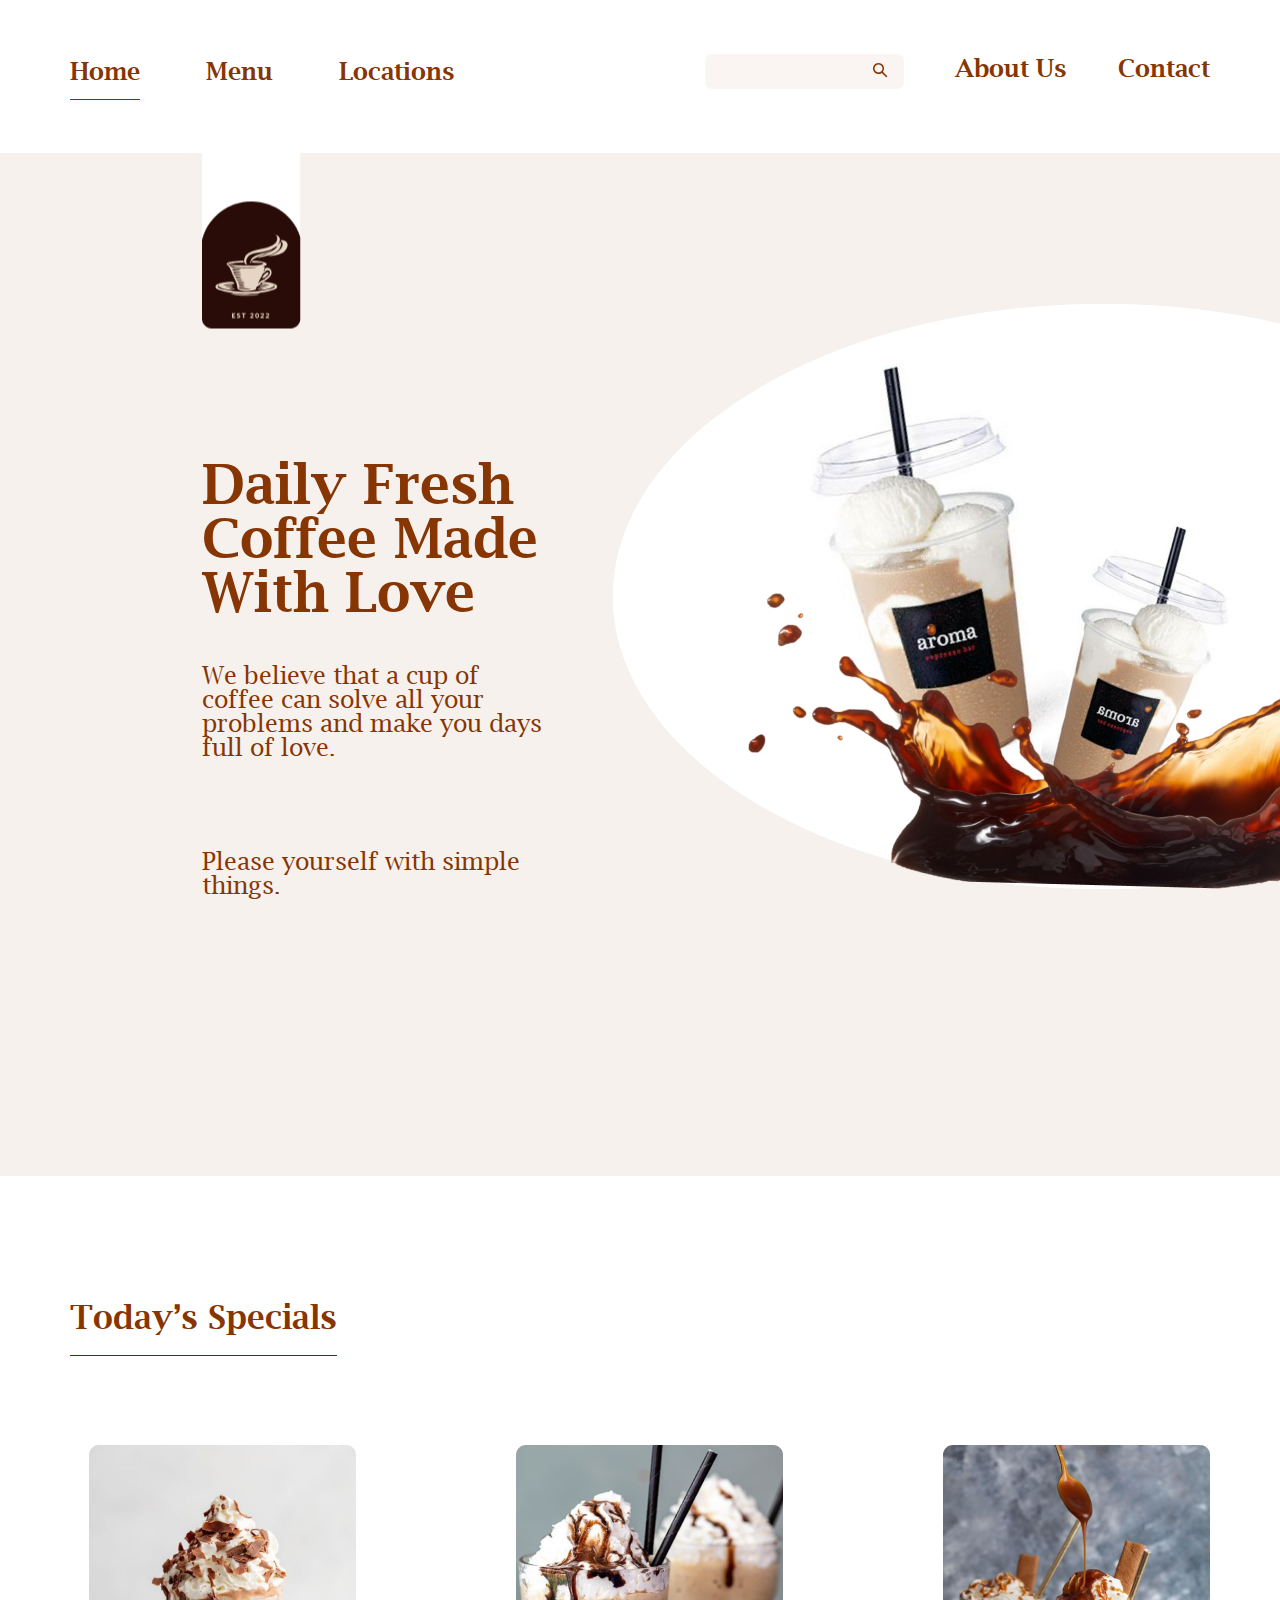
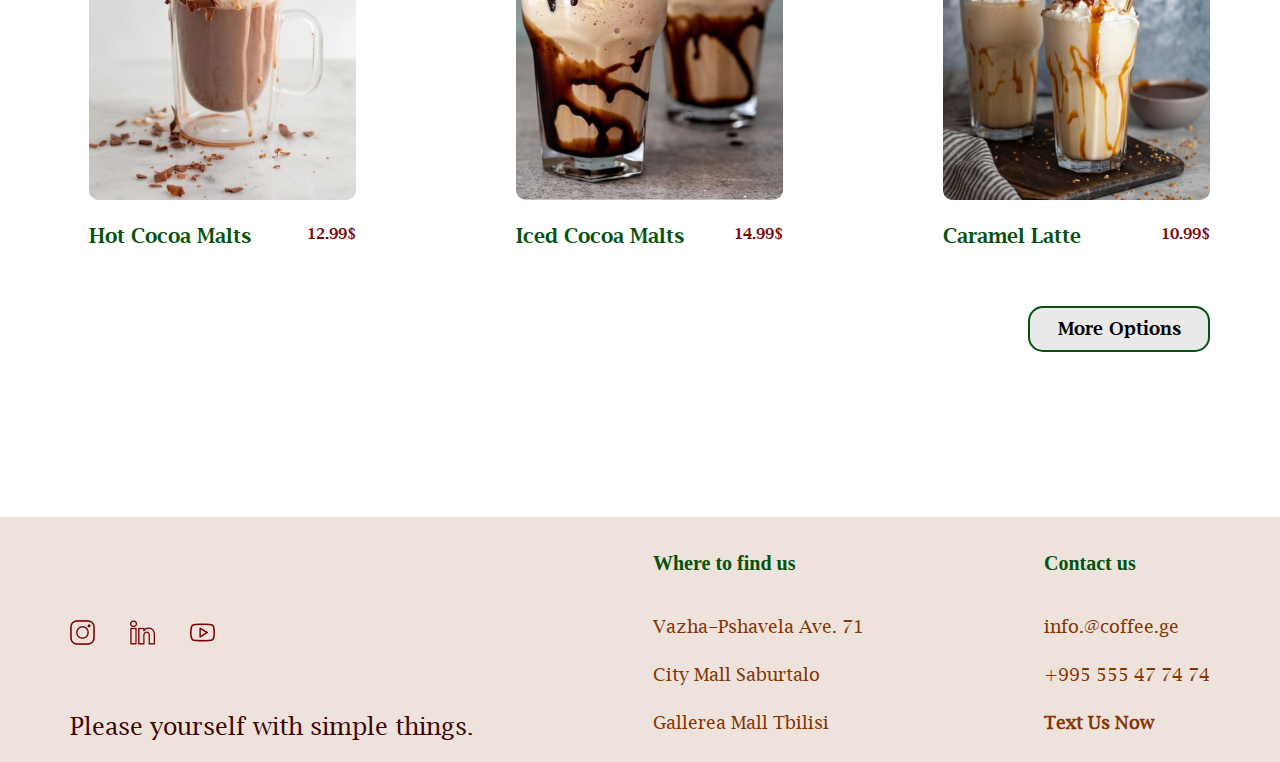
<file: index.html>
<!DOCTYPE html>
<html lang="en">
<head>
    <meta charset="UTF-8">
    <meta http-equiv="X-UA-Compatible" content="IE=edge">
    <meta name="viewport" content="width=device-width, initial-scale=1.0">
    <link rel="stylesheet" href="assets/css/reset.css">
    <link rel="stylesheet" href="assets/css/style.css">
    <title>home</title>
</head>
<body>
    <header>
        <nav class="container">
            <ul class="nav-pages">
                <div class="nav-bar left">
                 <li class="active-nav"><a href="index.html">home</a></li>
                 <li><a href="assets/pages/menu.html">menu</a></li>
                 <li><a href="assets/pages/locations.html">locations</a></li>
                </div>
                <div class="nav-bar right">
                    <li>
                        <form>
                            <input type="text">
                            <button type="submit">
                                <svg width="15" height="15" viewBox="0 0 15 15" fill="none" xmlns="http://www.w3.org/2000/svg">
                                    <path d="M5.50003 1.07809e-08C6.52393 -6.40861e-05 7.52751 0.285684 8.39781 0.825075C9.2681 1.36447 9.97055 2.13608 10.4261 3.05306C10.8816 3.97004 11.0721 4.99597 10.9762 6.01536C10.8802 7.03475 10.5017 8.00712 9.88304 8.823L14.03 12.97C14.163 13.104 14.2405 13.2832 14.2472 13.4719C14.2538 13.6605 14.1891 13.8447 14.0659 13.9878C13.9427 14.1308 13.7701 14.2221 13.5825 14.2434C13.395 14.2648 13.2062 14.2147 13.054 14.103L12.97 14.03L8.82304 9.883C8.12761 10.4102 7.31671 10.7643 6.45736 10.9161C5.59801 11.0679 4.71487 11.0131 3.8809 10.7561C3.04694 10.4992 2.28609 10.0474 1.66122 9.43827C1.03635 8.82911 0.565403 8.08001 0.287285 7.25286C0.00916761 6.4257 -0.0681353 5.54424 0.0617636 4.6813C0.191662 3.81837 0.525034 2.99872 1.03433 2.2901C1.54363 1.58148 2.21424 1.00421 2.99075 0.606002C3.76726 0.207794 4.62738 7.20708e-05 5.50003 1.07809e-08ZM5.50003 1.5C4.43917 1.5 3.42175 1.92143 2.67161 2.67157C1.92146 3.42172 1.50003 4.43913 1.50003 5.5C1.50003 6.56087 1.92146 7.57828 2.67161 8.32843C3.42175 9.07857 4.43917 9.5 5.50003 9.5C6.5609 9.5 7.57832 9.07857 8.32846 8.32843C9.07861 7.57828 9.50004 6.56087 9.50004 5.5C9.50004 4.43913 9.07861 3.42172 8.32846 2.67157C7.57832 1.92143 6.5609 1.5 5.50003 1.5Z" fill="#863503"/>
                                   </svg>
                            </button>
                        </form>
                    </li>
                    <li><a href="assets/pages/about.html">about us</a></li>
                    <li><a href="assets/pages/contact.html">contact</a></li>
                </div>
            </ul>
        </nav>
    </header>
    <main>
        <section>
            <div class="company-concept">
                <div class="main-concept">
                    <img class="company-logo" src="assets/img/LOGO.png" alt="company logo">
                    <h1>
                        Daily Fresh Coffee Made With Love
                    </h1>
                    <p class="text-format">
                        We believe that a cup of coffee can solve all your problems and make you days full of love. 
                    </p>
                    <p class="text-format">
                        Please yourself with simple things.
                    </p>
                </div>
                <div class="coffee-image">
                    <img class="coffee image" src="assets/img/homepage/coffee image.png" alt="coffee image">
                </div>
            </div>
            <div class="special-offers container">
                <h2>Today’s Specials</h2>
                <div class="offered-products">
                    <div class="product-content">
                        <div class="product-image">
                            <img src="assets/img/homepage/hot cocoa.png" alt="hot cocoa image">
                        </div>
                        <div class="product-type-price">
                            <span class="product-type">Hot Cocoa Malts</span>
                            <span class="price">12.99$</span>
                        </div>
                    </div>

                    <div class="product-content">
                        <div class="product-image">
                            <img src="assets/img/homepage/iced cocoa.png" alt="iced cocoa image">
                        </div>
                        <div class="product-type-price">
                            <span class="product-type">Iced Cocoa Malts</span>
                            <span class="price">14.99$</span>
                        </div>
                    </div>

                    <div class="product-content">
                        <div class="product-image">
                            <img src="assets/img/homepage/caramel latte.png" alt="caramel latte image">
                        </div>
                        <div class="product-type-price">
                            <span class="product-type">Caramel Latte</span>
                            <span class="price">10.99$</span>
                        </div>
                    </div>
                </div>
                <div class="section-footer">
                    <button type="submit">More Options</button>
                </div>
            </div>
        </section>
    </main>


    <footer>
        <div class="footer-menu container">
            <div class="social-media">
                <div class="social-media-icons">
                 <a href="#"><img src="assets/img/IG.png" alt="instagram logo"></a>
                 <a href="#"><img src="assets/img/LINKEDIN.png" alt="linkedin logo"></a>
                 <a href="#"><img src="assets/img/YOUTUBE.png" alt="youtube logo"></a>
                </div>
                <h4 class="slogan">Please yourself with simple things.</h4>
            </div>
            <div class="address-info">
                <h4>Where to find us</h4>
                <ul>
                    <li><address><a href="https://goo.gl/maps/DxyVTSUKSdbcQd2bA">Vazha-Pshavela Ave. 71</a></address></li>
                    <li><address><a href="https://goo.gl/maps/JVw3XRH1pE8yoLAs9">City Mall Saburtalo</a></address></li>
                    <li><address><a href="https://goo.gl/maps/vhUvF9zXruh8FVucA">Gallerea Mall Tbilisi</a></address></li>
                </ul>
            </div>
            <div class="contacts-info">
                <h4>Contact us</h4>
                <ul>
                    <li><address><a href="info.@coffee.ge">info.@coffee.ge</a></address></li>
                    <li><address><a href="+995 555 47 74 74 ">+995 555 47 74 74 </a></address></li>
                    <li class="contacts-slogan">Text Us Now</li>
                </ul>
    
            </div>
        </div>
    </footer>
    
</body>
</html>
</file>
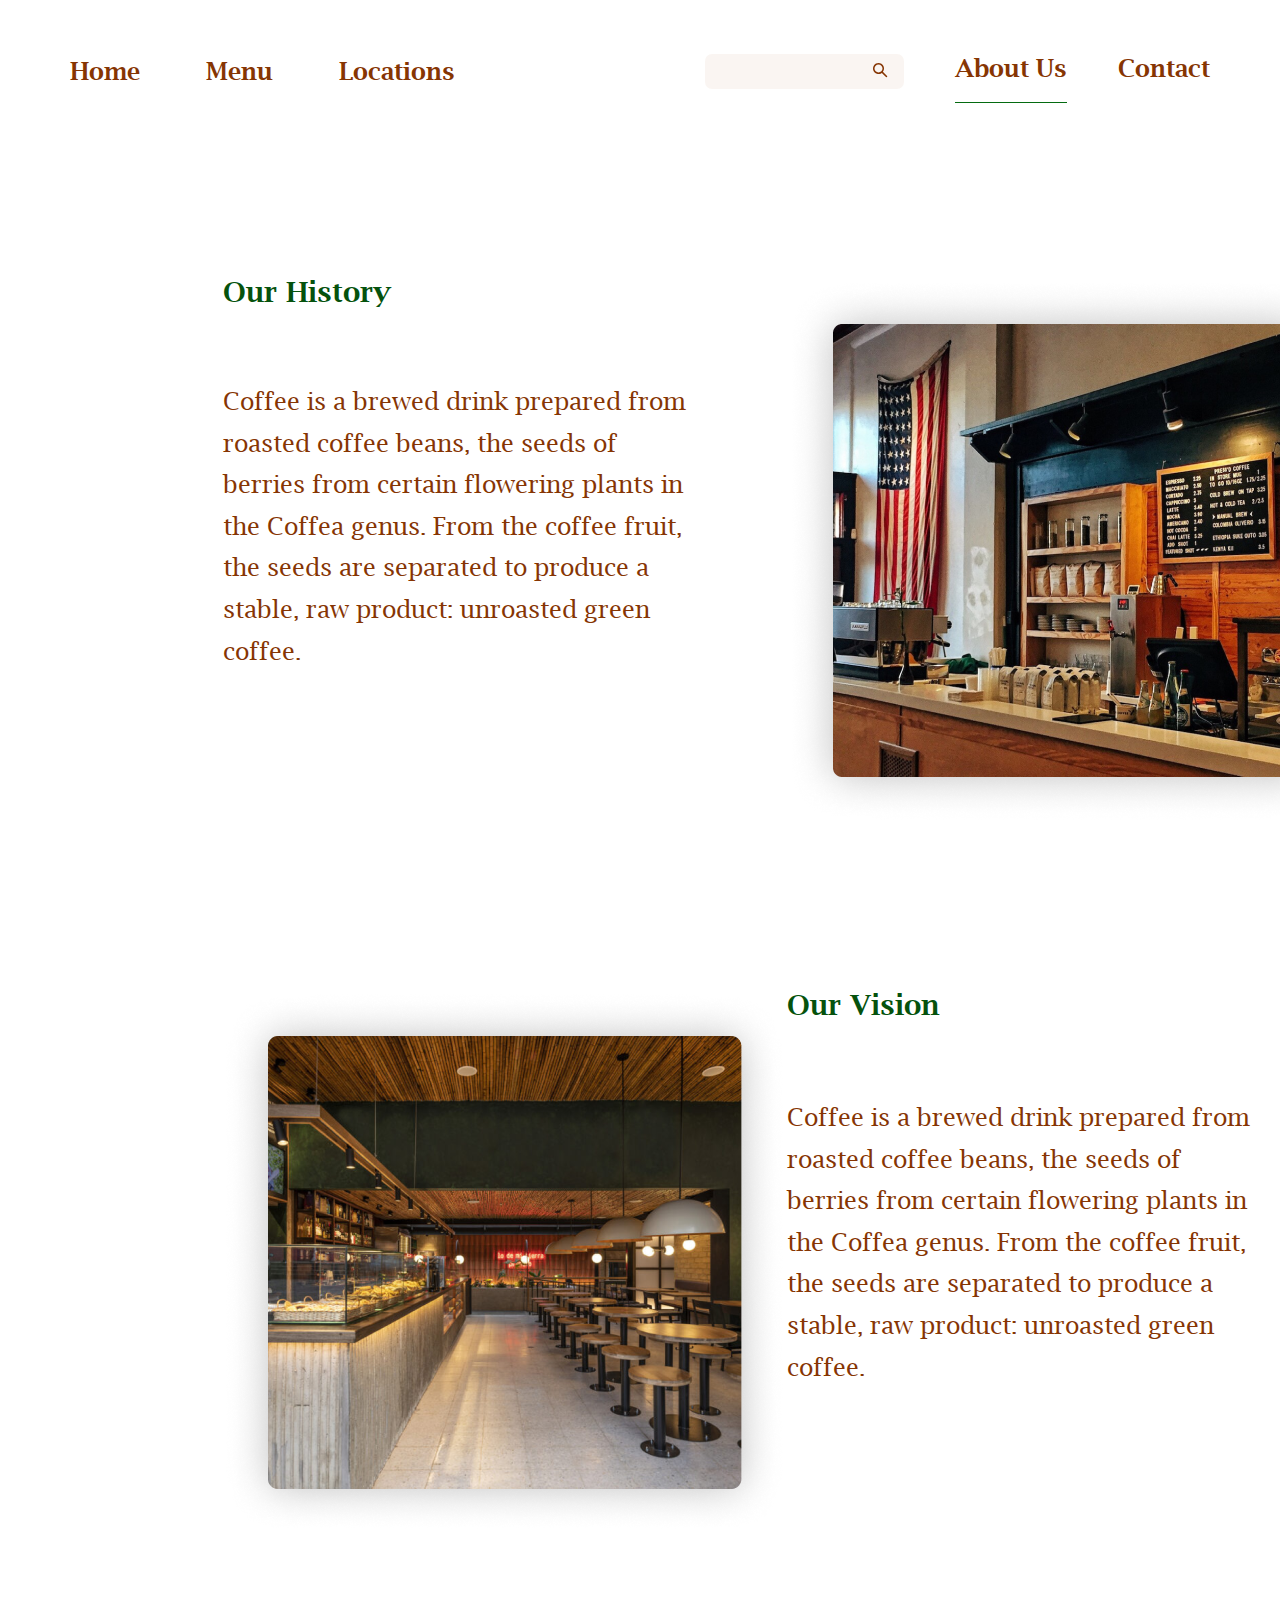
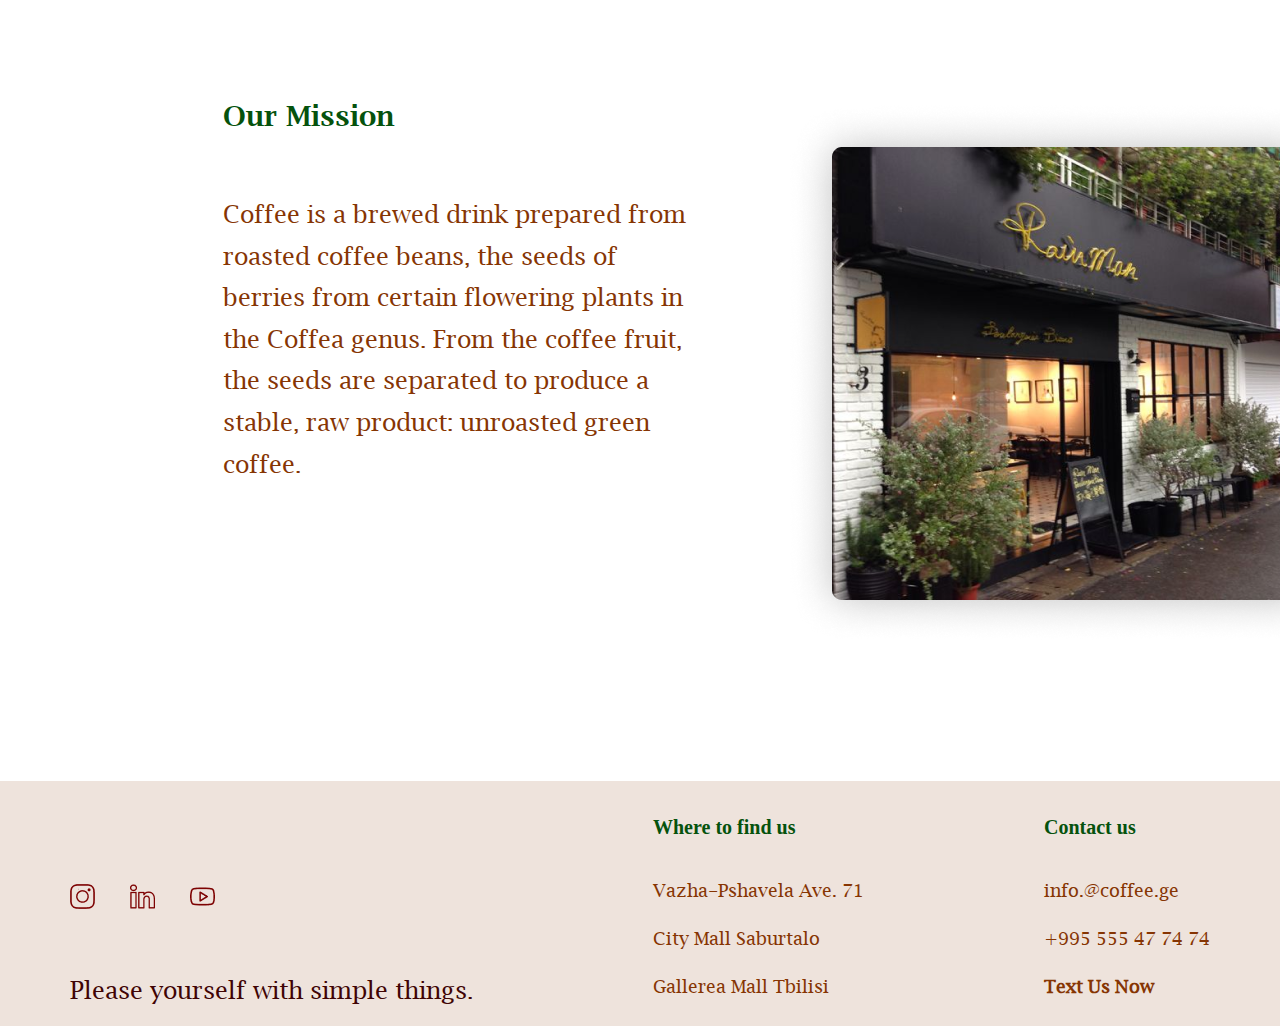
<file: assets/pages/about.html>
<!DOCTYPE html>
<html lang="en">
<head>
    <meta charset="UTF-8">
    <meta http-equiv="X-UA-Compatible" content="IE=edge">
    <meta name="viewport" content="width=device-width, initial-scale=1.0">
    <link rel="stylesheet" href="../css/reset.css">
    <link rel="stylesheet" href="../css/style.css">
    <title>about</title>
</head>
<body>
    <header>
        <nav class="container">
            <ul class="nav-pages">
                <div class="nav-bar left">
                 <li><a href="../../index.html">home</a></li>
                 <li><a href="menu.html">menu</a></li>
                 <li><a href="locations.html">locations</a></li>
                </div>
                <div class="nav-bar right">
                    <li>
                        <form>
                            <input type="text">
                            <button type="submit">
                                <svg width="15" height="15" viewBox="0 0 15 15" fill="none" xmlns="http://www.w3.org/2000/svg">
                                    <path d="M5.50003 1.07809e-08C6.52393 -6.40861e-05 7.52751 0.285684 8.39781 0.825075C9.2681 1.36447 9.97055 2.13608 10.4261 3.05306C10.8816 3.97004 11.0721 4.99597 10.9762 6.01536C10.8802 7.03475 10.5017 8.00712 9.88304 8.823L14.03 12.97C14.163 13.104 14.2405 13.2832 14.2472 13.4719C14.2538 13.6605 14.1891 13.8447 14.0659 13.9878C13.9427 14.1308 13.7701 14.2221 13.5825 14.2434C13.395 14.2648 13.2062 14.2147 13.054 14.103L12.97 14.03L8.82304 9.883C8.12761 10.4102 7.31671 10.7643 6.45736 10.9161C5.59801 11.0679 4.71487 11.0131 3.8809 10.7561C3.04694 10.4992 2.28609 10.0474 1.66122 9.43827C1.03635 8.82911 0.565403 8.08001 0.287285 7.25286C0.00916761 6.4257 -0.0681353 5.54424 0.0617636 4.6813C0.191662 3.81837 0.525034 2.99872 1.03433 2.2901C1.54363 1.58148 2.21424 1.00421 2.99075 0.606002C3.76726 0.207794 4.62738 7.20708e-05 5.50003 1.07809e-08ZM5.50003 1.5C4.43917 1.5 3.42175 1.92143 2.67161 2.67157C1.92146 3.42172 1.50003 4.43913 1.50003 5.5C1.50003 6.56087 1.92146 7.57828 2.67161 8.32843C3.42175 9.07857 4.43917 9.5 5.50003 9.5C6.5609 9.5 7.57832 9.07857 8.32846 8.32843C9.07861 7.57828 9.50004 6.56087 9.50004 5.5C9.50004 4.43913 9.07861 3.42172 8.32846 2.67157C7.57832 1.92143 6.5609 1.5 5.50003 1.5Z" fill="#863503"/>
                                   </svg>
                            </button>
                        </form>
                    </li>
                    <li class="active-nav"><a href="about.html">about us</a></li>
                    <li><a href="contact.html">contact</a></li>
                </div>
            </ul>
        </nav>
    </header>
    <main>
        <section>
            <div class="about-company">
                <div class="company-history">
                    <h2 class="page-title">our history</h2>
                    <p class="text-format story">Coffee is a brewed drink prepared from roasted coffee beans, the seeds of berries from certain flowering plants in the Coffea genus. From the coffee fruit, the seeds are separated to produce a stable, raw product: unroasted green coffee.</p>
                </div>
                <div class="coffee-shop">
                    <img src="../img/aboutpage/coffee shop img1.png" alt="coffee shop design">
                </div>
                <div class="coffee-shop">
                    <img src="../img/aboutpage/coffee shop img2.png" alt="coffee shop design">
                </div>
                <div class="company-vision">
                    <h2 class="page-title">our vision</h2>
                    <p class="text-format story">
                        Coffee is a brewed drink prepared from roasted coffee beans, the seeds of berries from certain flowering plants in the Coffea genus. From the coffee fruit, the seeds are separated to produce a stable, raw product: unroasted green coffee.
                    </p>
                </div>
                <div class="company-mission">
                    <h2 class="page-title">our mission</h2>
                    <p class="text-format story">
                        Coffee is a brewed drink prepared from roasted coffee beans, the seeds of berries from certain flowering plants in the Coffea genus. From the coffee fruit, the seeds are separated to produce a stable, raw product: unroasted green coffee.
                    </p>
                </div>
                <div class="coffee-shop">
                    <img src="../img/aboutpage/coffee shop img3.png" alt="coffee shop design">
                </div>
            </div>
        </section>
    </main>
    <footer>
        <div class="footer-menu container">
            <div class="social-media">
                <div class="social-media-icons">
                 <a href="#"><img src="../img/IG.png" alt="instagram logo"></a>
                 <a href="#"><img src="../img/LINKEDIN.png" alt="linkedin logo"></a>
                 <a href="#"><img src="../img/YOUTUBE.png" alt="youtube logo"></a>
                </div>
                <h4 class="slogan">Please yourself with simple things.</h4>
            </div>
            <div class="address-info">
                <h4>Where to find us</h4>
                <ul>
                    <li><address><a href="https://goo.gl/maps/DxyVTSUKSdbcQd2bA">Vazha-Pshavela Ave. 71</a></address></li>
                    <li><address><a href="https://goo.gl/maps/JVw3XRH1pE8yoLAs9">City Mall Saburtalo</a></address></li>
                    <li><address><a href="https://goo.gl/maps/vhUvF9zXruh8FVucA">Gallerea Mall Tbilisi</a></address></li>
                </ul>
            </div>
            <div class="contacts-info">
                <h4>Contact us</h4>
                <ul>
                    <li><address><a href="info.@coffee.ge">info.@coffee.ge</a></address></li>
                    <li><address><a href="+995 555 47 74 74 ">+995 555 47 74 74 </a></address></li>
                    <li class="contacts-slogan">Text Us Now</li>
                </ul>
    
            </div>
        </div>
    </footer>
</body>
</html>
</file>
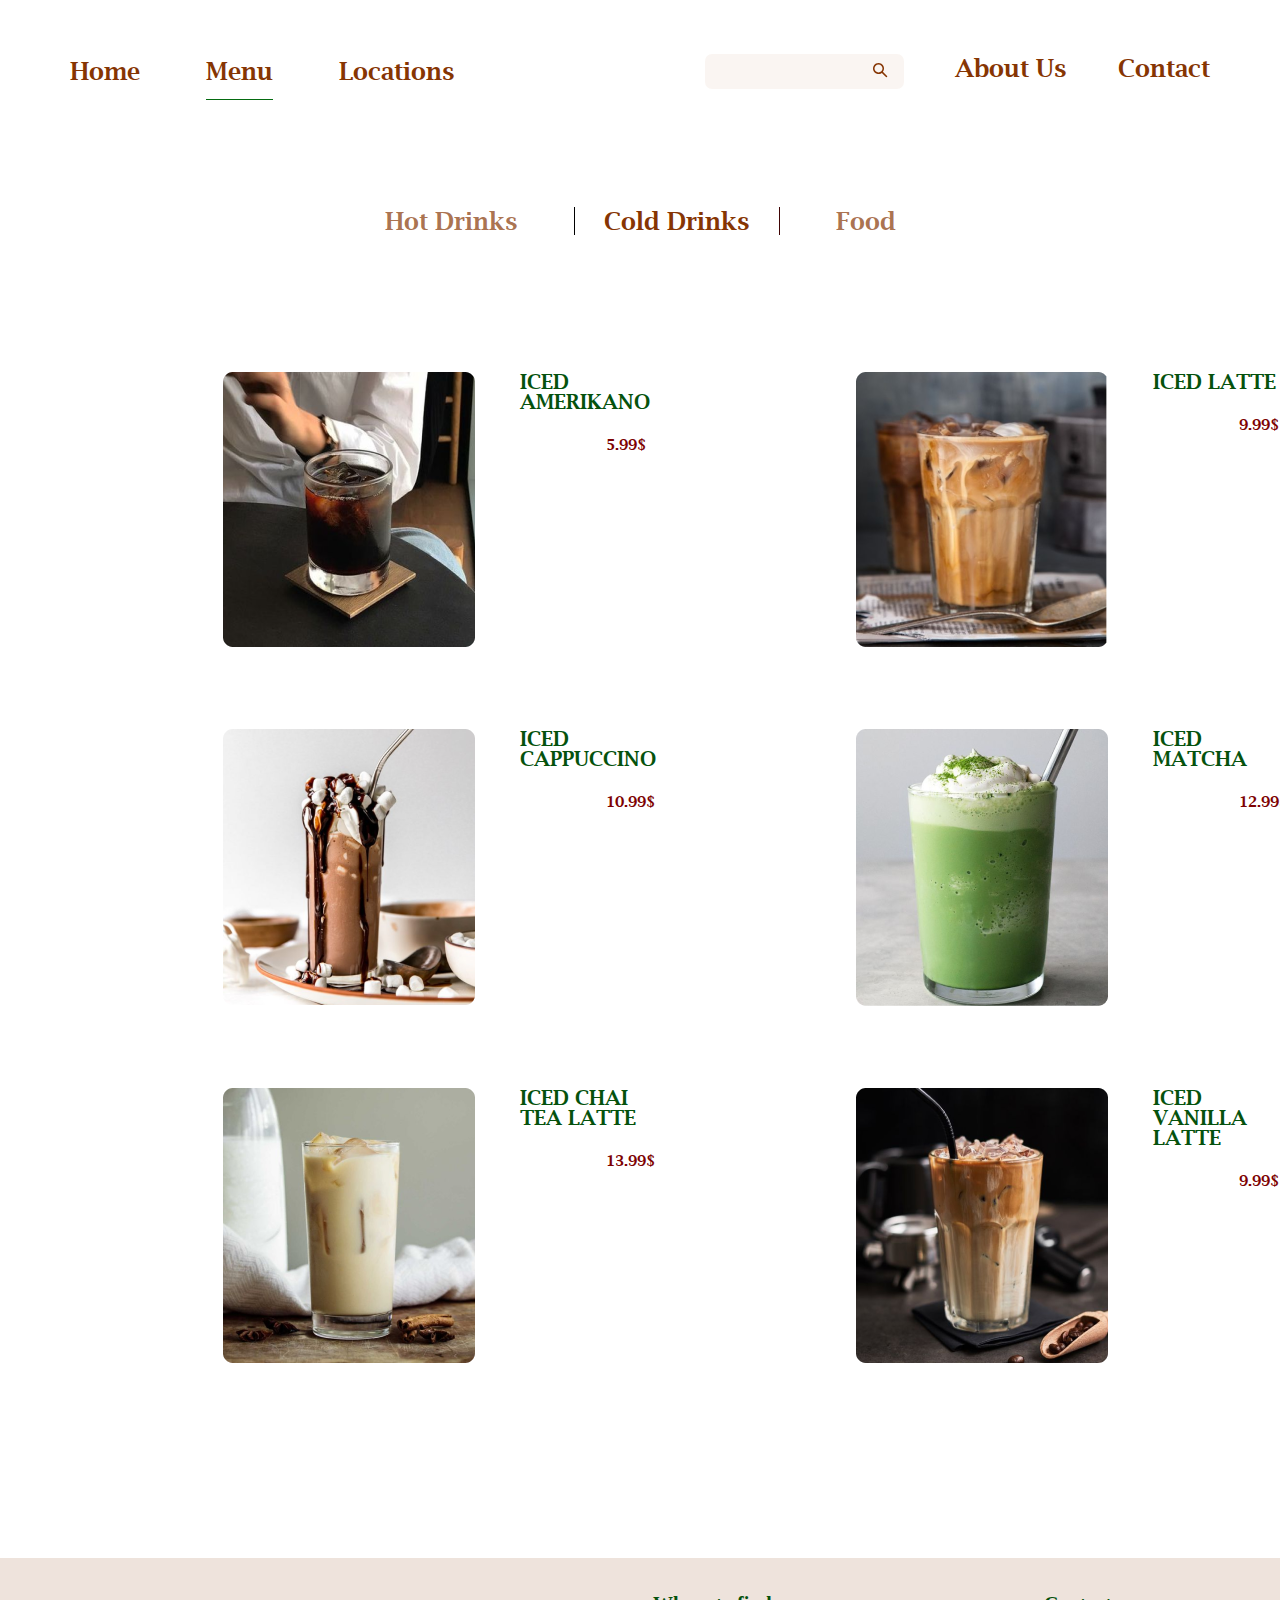
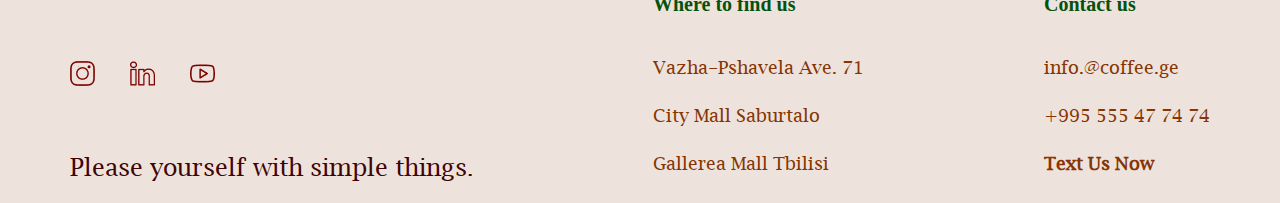
<file: assets/pages/colddrinks.html>
<!DOCTYPE html>
<html lang="en">
<head>
    <meta charset="UTF-8">
    <meta http-equiv="X-UA-Compatible" content="IE=edge">
    <meta name="viewport" content="width=device-width, initial-scale=1.0">
    <link rel="stylesheet" href="../css/reset.css">
    <link rel="stylesheet" href="../css/style.css">
    <title>cold drinks</title>
</head>
<body>
    <header>
        <nav class="container">
            <ul class="nav-pages">
                <div class="nav-bar left">
                 <li><a href="../../index.html">home</a></li>
                 <li class="active-nav"><a href="menu.html">menu</a></li>
                 <li><a href="locations.html">locations</a></li>
                </div>
                <div class="nav-bar right">
                    <li>
                        <form>
                            <input type="text">
                            <button type="submit">
                                <svg width="15" height="15" viewBox="0 0 15 15" fill="none" xmlns="http://www.w3.org/2000/svg">
                                    <path d="M5.50003 1.07809e-08C6.52393 -6.40861e-05 7.52751 0.285684 8.39781 0.825075C9.2681 1.36447 9.97055 2.13608 10.4261 3.05306C10.8816 3.97004 11.0721 4.99597 10.9762 6.01536C10.8802 7.03475 10.5017 8.00712 9.88304 8.823L14.03 12.97C14.163 13.104 14.2405 13.2832 14.2472 13.4719C14.2538 13.6605 14.1891 13.8447 14.0659 13.9878C13.9427 14.1308 13.7701 14.2221 13.5825 14.2434C13.395 14.2648 13.2062 14.2147 13.054 14.103L12.97 14.03L8.82304 9.883C8.12761 10.4102 7.31671 10.7643 6.45736 10.9161C5.59801 11.0679 4.71487 11.0131 3.8809 10.7561C3.04694 10.4992 2.28609 10.0474 1.66122 9.43827C1.03635 8.82911 0.565403 8.08001 0.287285 7.25286C0.00916761 6.4257 -0.0681353 5.54424 0.0617636 4.6813C0.191662 3.81837 0.525034 2.99872 1.03433 2.2901C1.54363 1.58148 2.21424 1.00421 2.99075 0.606002C3.76726 0.207794 4.62738 7.20708e-05 5.50003 1.07809e-08ZM5.50003 1.5C4.43917 1.5 3.42175 1.92143 2.67161 2.67157C1.92146 3.42172 1.50003 4.43913 1.50003 5.5C1.50003 6.56087 1.92146 7.57828 2.67161 8.32843C3.42175 9.07857 4.43917 9.5 5.50003 9.5C6.5609 9.5 7.57832 9.07857 8.32846 8.32843C9.07861 7.57828 9.50004 6.56087 9.50004 5.5C9.50004 4.43913 9.07861 3.42172 8.32846 2.67157C7.57832 1.92143 6.5609 1.5 5.50003 1.5Z" fill="#863503"/>
                                   </svg>
                            </button>
                        </form>
                    </li>
                    <li><a href="about.html">about us</a></li>
                    <li><a href="contact.html">contact</a></li>
                </div>
            </ul>
        </nav>
        <nav>
            <ul class="offers-page">
                <li><a href="menu.html">hot drinks</a></li>
                <li class="active-offers-page a colds"><a href="colddrinks.html">cold drinks</a></li>
                <li><a href="food.html">food</a></li>
            </ul>
        </nav>
    </header>
    <main>
        <section class="products-menu">
            <div class="product">
                <div>
                    <img src="../img/menupage/cold drinks/iced americano.png" alt="iced amerikano">
                </div>
                <div>
                    <h4 class="product-type name">iced amerikano</h4>
                    <h5 class="product-cost price">5.99$</h5>
    
                </div>
            </div>
            <div class="product">
                <div>
                    <img src="../img/menupage/cold drinks/iced latte.png" alt="iced latte">
                </div>
                <div>
                    <h4 class="product-type name">iced latte</h4>
                    <h5 class="product-cost price">9.99$</h5>
                </div>
            </div>
            <div class="product">
                <div>
                    <img src="../img/menupage/cold drinks/iced cappuccino.png" alt="iced cappuccino">
                </div>
                <div>
                    <h4 class="product-type name">iced cappuccino</h4>
                    <h5 class="product-cost price">10.99$</h5>
                </div>
            </div>
            <div class="product">
                <div>
                    <img src="../img/menupage/cold drinks/iced matcha.png" alt="iced matcha">
                </div>
                <div>
                    <h4 class="product-type name">iced matcha</h4>
                    <h5 class="product-cost price">12.99$</h5>
                </div>
            </div>
            <div class="product">
                <div>
                    <img src="../img/menupage/cold drinks/iced chai tea latte.png" alt="iced chai tea latte">
                </div>
                <div>
                    <h4 class="product-type name">iced chai tea latte</h4>
                    <h5 class="product-cost price">13.99$</h5>
                </div>
            </div>
            <div class="product">
                <div>
                    <img src="../img/menupage/cold drinks/iced vanila latte.png" alt="iced vanilla latte">
                </div>
                <div>
                    <h4 class="product-type name">iced vanilla latte</h4>
                    <h5 class="product-cost price">9.99$</h5>
                </div>
            </div>
        </section>
    </main>
    <footer>
        <div class="footer-menu container">
            <div class="social-media">
                <div class="social-media-icons">
                 <a href="#"><img src="../img/IG.png" alt="instagram logo"></a>
                 <a href="#"><img src="../img/LINKEDIN.png" alt="linkedin logo"></a>
                 <a href="#"><img src="../img/YOUTUBE.png" alt="youtube logo"></a>
                </div>
                <h4 class="slogan">Please yourself with simple things.</h4>
            </div>
            <div class="address-info">
                <h4>Where to find us</h4>
                <ul>
                    <li><address><a href="https://goo.gl/maps/DxyVTSUKSdbcQd2bA">Vazha-Pshavela Ave. 71</a></address></li>
                    <li><address><a href="https://goo.gl/maps/JVw3XRH1pE8yoLAs9">City Mall Saburtalo</a></address></li>
                    <li><address><a href="https://goo.gl/maps/vhUvF9zXruh8FVucA">Gallerea Mall Tbilisi</a></address></li>
                </ul>
            </div>
            <div class="contacts-info">
                <h4>Contact us</h4>
                <ul>
                    <li><address><a href="info.@coffee.ge">info.@coffee.ge</a></address></li>
                    <li><address><a href="+995 555 47 74 74 ">+995 555 47 74 74 </a></address></li>
                    <li class="contacts-slogan">Text Us Now</li>
                </ul>
    
            </div>
        </div>
    </footer>
</body>
</html>
</file>
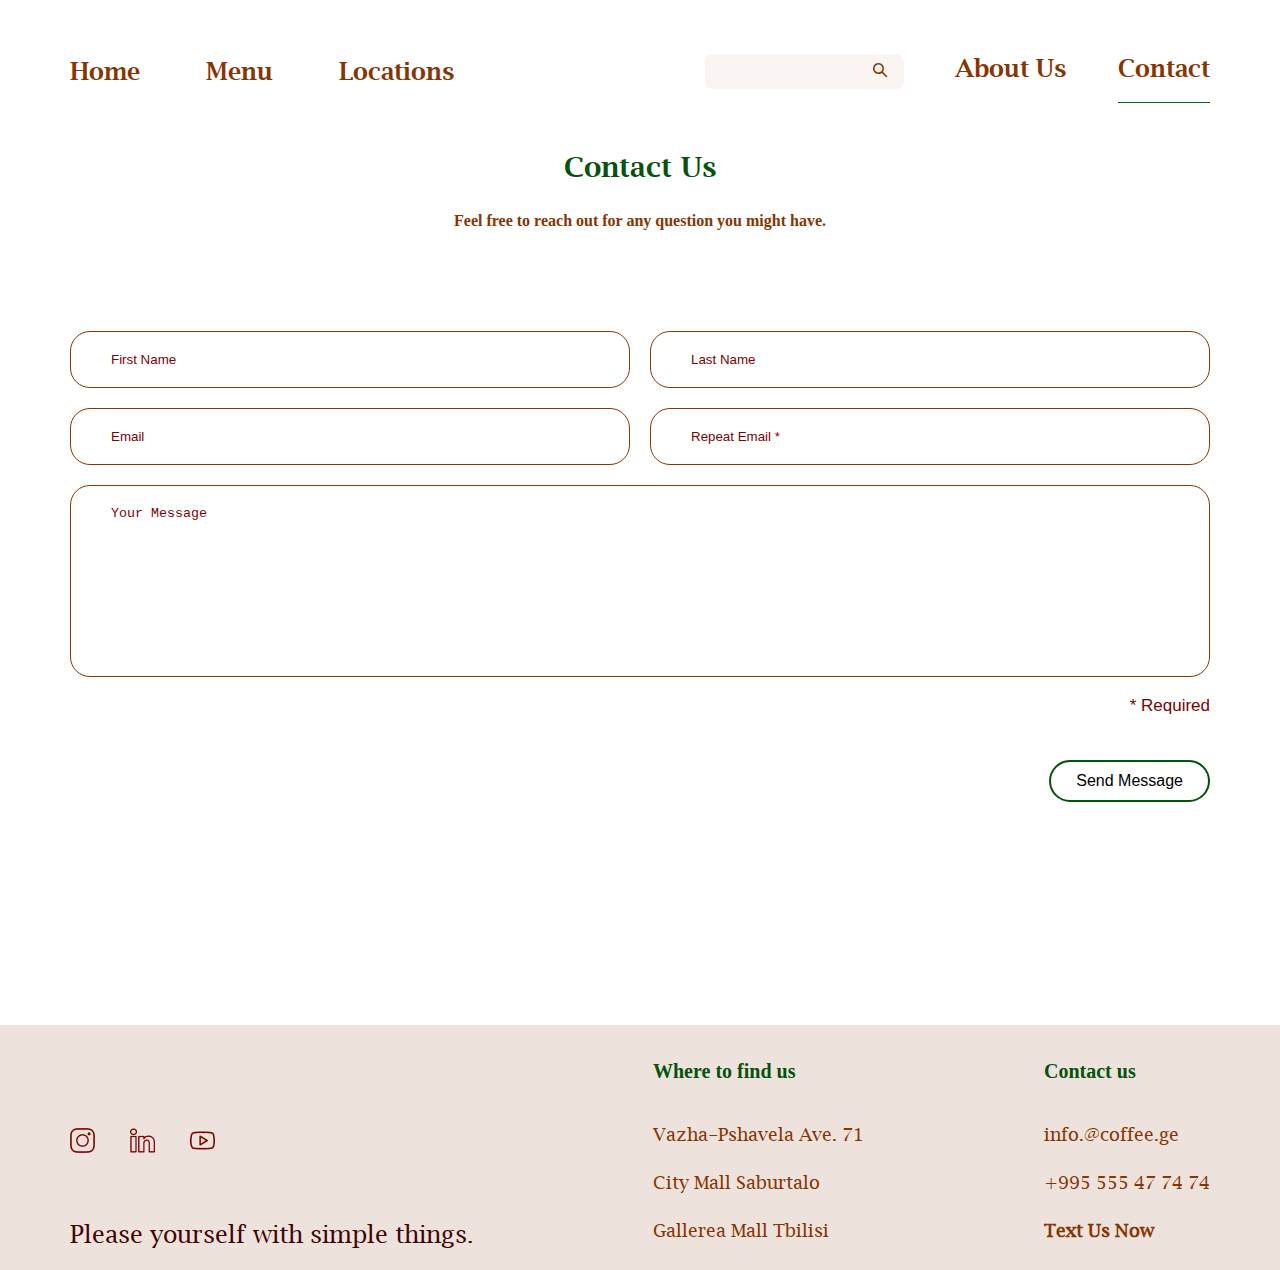
<file: assets/pages/contact.html>
<!DOCTYPE html>
<html lang="en">
<head>
    <meta charset="UTF-8">
    <meta http-equiv="X-UA-Compatible" content="IE=edge">
    <meta name="viewport" content="width=device-width, initial-scale=1.0">
    <link rel="stylesheet" href="../css/reset.css">
    <link rel="stylesheet" href="../css/style.css">
    <title>contact</title>
</head>
<body>
    <header>
        <nav class="container">
            <ul class="nav-pages">
                <div class="nav-bar left">
                 <li><a href="../../index.html">home</a></li>
                 <li><a href="menu.html">menu</a></li>
                 <li><a href="locations.html">locations</a></li>
                </div>
                <div class="nav-bar right">
                    <li>
                        <form>
                            <input type="text">
                            <button type="submit">
                                <svg width="15" height="15" viewBox="0 0 15 15" fill="none" xmlns="http://www.w3.org/2000/svg">
                                    <path d="M5.50003 1.07809e-08C6.52393 -6.40861e-05 7.52751 0.285684 8.39781 0.825075C9.2681 1.36447 9.97055 2.13608 10.4261 3.05306C10.8816 3.97004 11.0721 4.99597 10.9762 6.01536C10.8802 7.03475 10.5017 8.00712 9.88304 8.823L14.03 12.97C14.163 13.104 14.2405 13.2832 14.2472 13.4719C14.2538 13.6605 14.1891 13.8447 14.0659 13.9878C13.9427 14.1308 13.7701 14.2221 13.5825 14.2434C13.395 14.2648 13.2062 14.2147 13.054 14.103L12.97 14.03L8.82304 9.883C8.12761 10.4102 7.31671 10.7643 6.45736 10.9161C5.59801 11.0679 4.71487 11.0131 3.8809 10.7561C3.04694 10.4992 2.28609 10.0474 1.66122 9.43827C1.03635 8.82911 0.565403 8.08001 0.287285 7.25286C0.00916761 6.4257 -0.0681353 5.54424 0.0617636 4.6813C0.191662 3.81837 0.525034 2.99872 1.03433 2.2901C1.54363 1.58148 2.21424 1.00421 2.99075 0.606002C3.76726 0.207794 4.62738 7.20708e-05 5.50003 1.07809e-08ZM5.50003 1.5C4.43917 1.5 3.42175 1.92143 2.67161 2.67157C1.92146 3.42172 1.50003 4.43913 1.50003 5.5C1.50003 6.56087 1.92146 7.57828 2.67161 8.32843C3.42175 9.07857 4.43917 9.5 5.50003 9.5C6.5609 9.5 7.57832 9.07857 8.32846 8.32843C9.07861 7.57828 9.50004 6.56087 9.50004 5.5C9.50004 4.43913 9.07861 3.42172 8.32846 2.67157C7.57832 1.92143 6.5609 1.5 5.50003 1.5Z" fill="#863503"/>
                                   </svg>
                            </button>
                        </form>
                    </li>
                    <li><a href="about.html">about us</a></li>
                    <li class="active-nav"><a href="contact.html">contact</a></li>
                </div>
            </ul>
        </nav>
    </header>
    <main>
        <section>
            <div class="text-center contact-page-title">
                <h1 class="page-title">contact us</h1>
                <p>Feel free to reach out for any question you might have.</p>
            </div>
            <div class="container">
                <form class="form-wrapper">
                    <input required type="text" placeholder="first name">
                    <input required type="text" placeholder="last name">
                    <input required type="email" placeholder="email">
                    <input required type="email" placeholder="repeat email *">
                    <textarea name="" id="" cols="30" rows="10" placeholder="your message"></textarea>
                    <span>* Required</span>
                    <button class="submit-button"type="submit">Send Message</button>
                </form>
            </div>
        </section>
    </main>
    <footer>
        <div class="footer-menu container">
            <div class="social-media">
                <div class="social-media-icons">
                 <a href="#"><img src="../img/IG.png" alt="instagram logo"></a>
                 <a href="#"><img src="../img/LINKEDIN.png" alt="linkedin logo"></a>
                 <a href="#"><img src="../img/YOUTUBE.png" alt="youtube logo"></a>
                </div>
                <h4 class="slogan">Please yourself with simple things.</h4>
            </div>
            <div class="address-info">
                <h4>Where to find us</h4>
                <ul>
                    <li><address><a href="https://goo.gl/maps/DxyVTSUKSdbcQd2bA">Vazha-Pshavela Ave. 71</a></address></li>
                    <li><address><a href="https://goo.gl/maps/JVw3XRH1pE8yoLAs9">City Mall Saburtalo</a></address></li>
                    <li><address><a href="https://goo.gl/maps/vhUvF9zXruh8FVucA">Gallerea Mall Tbilisi</a></address></li>
                </ul>
            </div>
            <div class="contacts-info">
                <h4>Contact us</h4>
                <ul>
                    <li><address><a href="info.@coffee.ge">info.@coffee.ge</a></address></li>
                    <li><address><a href="+995 555 47 74 74 ">+995 555 47 74 74 </a></address></li>
                    <li class="contacts-slogan">Text Us Now</li>
                </ul>
    
            </div>
        </div>
    </footer>
</body>
</html>
</file>
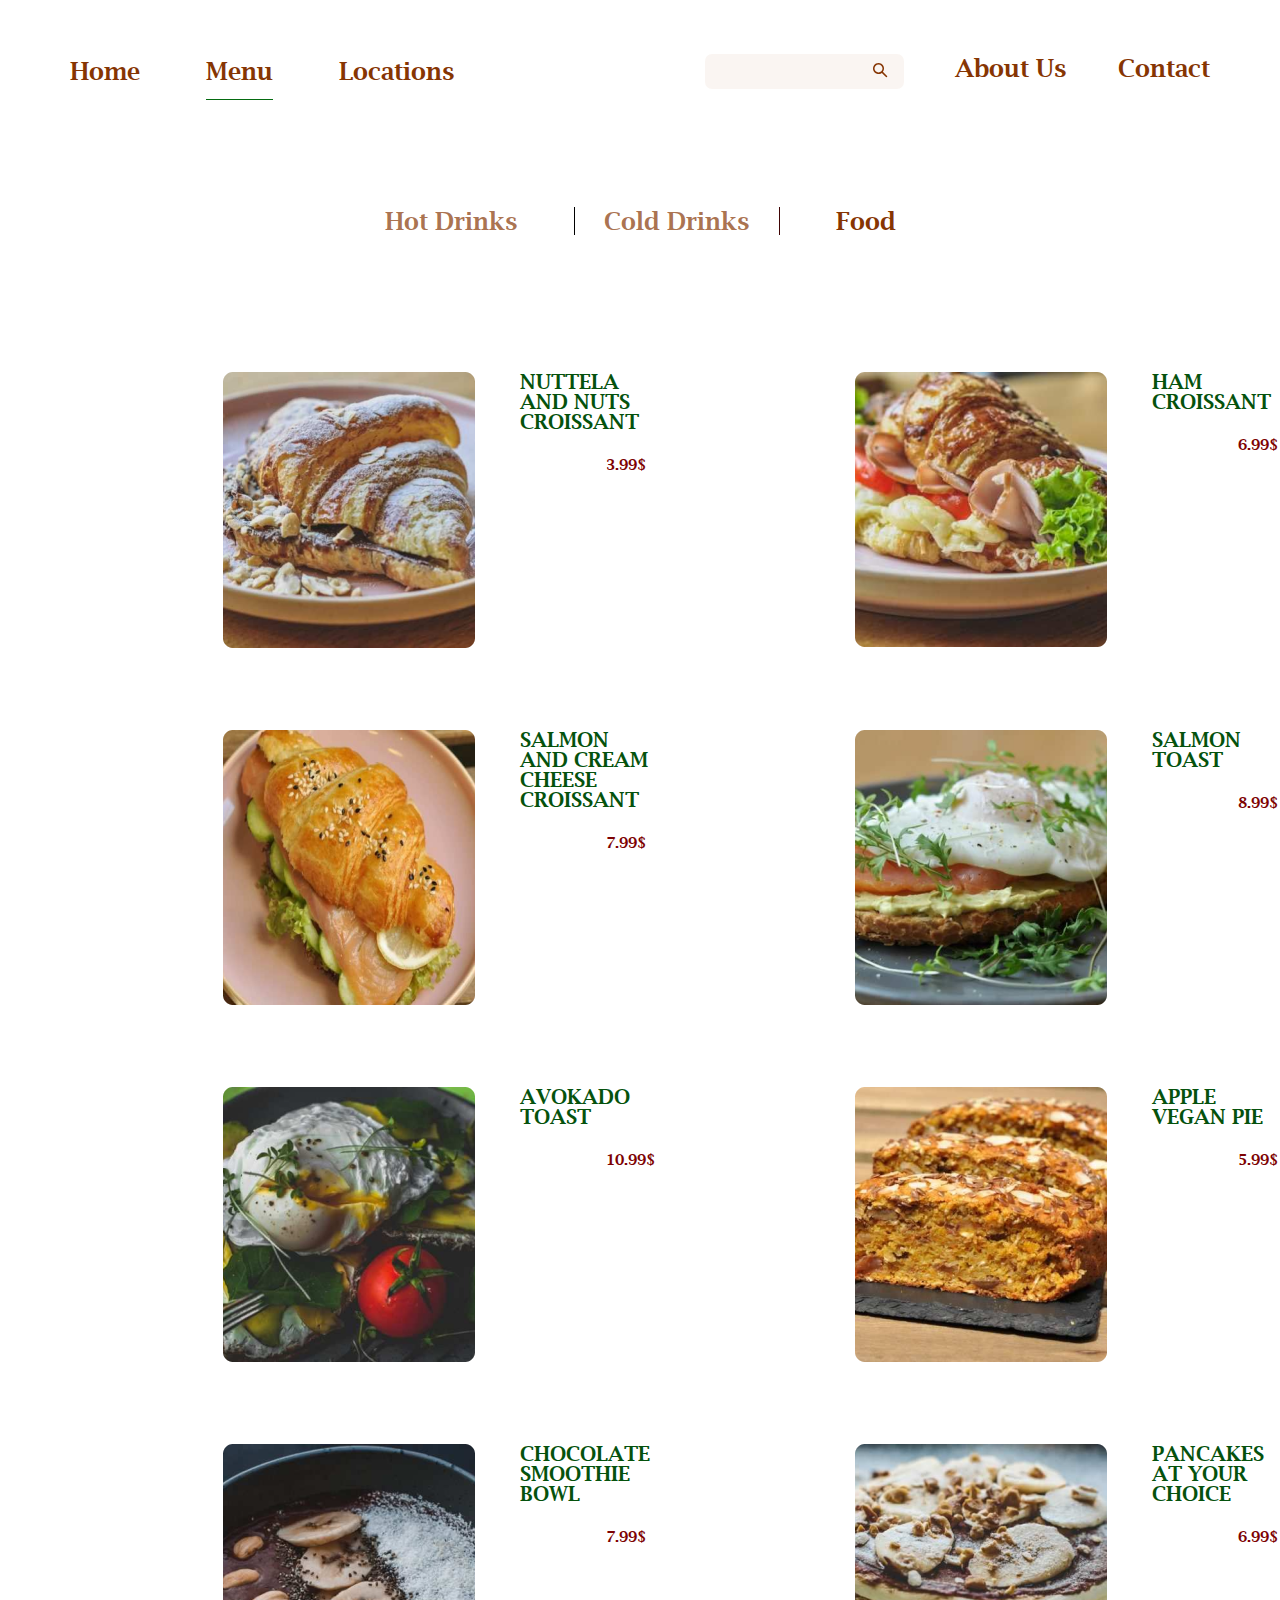
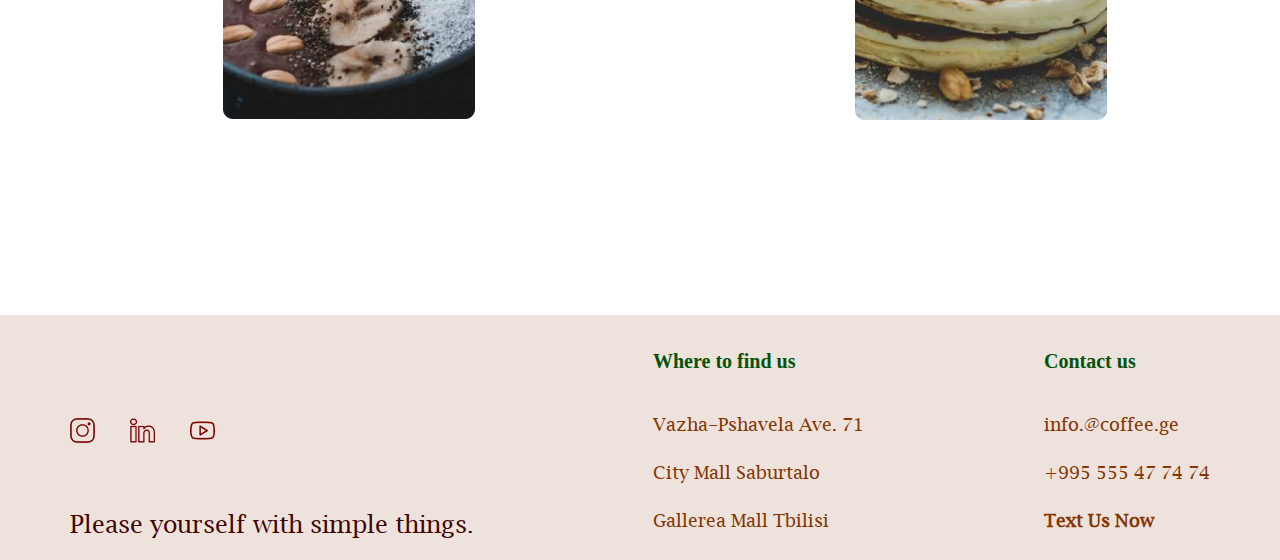
<file: assets/pages/food.html>
<!DOCTYPE html>
<html lang="en">
<head>
    <meta charset="UTF-8">
    <meta http-equiv="X-UA-Compatible" content="IE=edge">
    <meta name="viewport" content="width=device-width, initial-scale=1.0">
    <link rel="stylesheet" href="../css/reset.css">
    <link rel="stylesheet" href="../css/style.css">
    <title>food</title>
</head>
<body>
    <header>
        <nav class="container">
            <ul class="nav-pages">
                <div class="nav-bar left">
                 <li><a href="../../index.html">home</a></li>
                 <li class="active-nav"><a href="menu.html">menu</a></li>
                 <li><a href="locations.html">locations</a></li>
                </div>
                <div class="nav-bar right">
                    <li>
                        <form>
                            <input type="text">
                            <button type="submit">
                                <svg width="15" height="15" viewBox="0 0 15 15" fill="none" xmlns="http://www.w3.org/2000/svg">
                                    <path d="M5.50003 1.07809e-08C6.52393 -6.40861e-05 7.52751 0.285684 8.39781 0.825075C9.2681 1.36447 9.97055 2.13608 10.4261 3.05306C10.8816 3.97004 11.0721 4.99597 10.9762 6.01536C10.8802 7.03475 10.5017 8.00712 9.88304 8.823L14.03 12.97C14.163 13.104 14.2405 13.2832 14.2472 13.4719C14.2538 13.6605 14.1891 13.8447 14.0659 13.9878C13.9427 14.1308 13.7701 14.2221 13.5825 14.2434C13.395 14.2648 13.2062 14.2147 13.054 14.103L12.97 14.03L8.82304 9.883C8.12761 10.4102 7.31671 10.7643 6.45736 10.9161C5.59801 11.0679 4.71487 11.0131 3.8809 10.7561C3.04694 10.4992 2.28609 10.0474 1.66122 9.43827C1.03635 8.82911 0.565403 8.08001 0.287285 7.25286C0.00916761 6.4257 -0.0681353 5.54424 0.0617636 4.6813C0.191662 3.81837 0.525034 2.99872 1.03433 2.2901C1.54363 1.58148 2.21424 1.00421 2.99075 0.606002C3.76726 0.207794 4.62738 7.20708e-05 5.50003 1.07809e-08ZM5.50003 1.5C4.43917 1.5 3.42175 1.92143 2.67161 2.67157C1.92146 3.42172 1.50003 4.43913 1.50003 5.5C1.50003 6.56087 1.92146 7.57828 2.67161 8.32843C3.42175 9.07857 4.43917 9.5 5.50003 9.5C6.5609 9.5 7.57832 9.07857 8.32846 8.32843C9.07861 7.57828 9.50004 6.56087 9.50004 5.5C9.50004 4.43913 9.07861 3.42172 8.32846 2.67157C7.57832 1.92143 6.5609 1.5 5.50003 1.5Z" fill="#863503"/>
                                   </svg>
                            </button>
                        </form>
                    </li>
                    <li><a href="about.html">about us</a></li>
                    <li><a href="contact.html">contact</a></li>
                </div>
            </ul>
        </nav>
        <nav>
            <ul class="offers-page">
                <li><a href="menu.html">hot drinks</a></li>
                <li class="colds"><a href="colddrinks.html">cold drinks</a></li>
                <li class="active-offers-page a"><a href="food.html">food</a></li>
            </ul>
        </nav>
    </header>
    <main>
        <section class="products-menu">
            <div class="product">
                <div>
                    <img src="../img/menupage/food/nuttela and nuts croissant.png" alt="nuttela and nuts croissant">
                </div>
                <div>
                    <h4 class="product-type name">nuttela and nuts croissant</h4>
                    <h5 class="product-cost price">3.99$</h5>
    
                </div>
            </div>
            <div class="product">
                <div>
                    <img src="../img/menupage/food/ham croissant.png" alt="ham croissant">
                </div>
                <div>
                    <h4 class="product-type name">ham croissant</h4>
                    <h5 class="product-cost price">6.99$</h5>
                </div>
            </div>
            <div class="product">
                <div>
                    <img src="../img/menupage/food/salmon and cream cheese croissant.png" alt="salmon and cream cheese croissant">
                </div>
                <div>
                    <h4 class="product-type name">salmon and cream cheese croissant</h4>
                    <h5 class="product-cost price">7.99$</h5>
                </div>
            </div>
            <div class="product">
                <div>
                    <img src="../img/menupage/food/salmon toast.png" alt="salmon toast">
                </div>
                <div>
                    <h4 class="product-type name">salmon toast</h4>
                    <h5 class="product-cost price">8.99$</h5>
                </div>
            </div>
            <div class="product">
                <div>
                    <img src="../img/menupage/food/avocado toast.png" alt="avokado toast">
                </div>
                <div>
                    <h4 class="product-type name">avokado toast</h4>
                    <h5 class="product-cost price">10.99$</h5>
                </div>
            </div>
            <div class="product">
                <div>
                    <img src="../img/menupage/food/apple vegan pie.png" alt="apple vegan pie">
                </div>
                <div>
                    <h4 class="product-type name">apple vegan pie</h4>
                    <h5 class="product-cost price">5.99$</h5>
                </div>
            </div>
            <div class="product">
                <div>
                    <img src="../img/menupage/food/chocolate smoothie bowl.png" alt="chocolate smoothie bowl">
                </div>
                <div class="info">
                    <h4 class="product-type name">chocolate smoothie bowl</h4>
                    <h5 class="product-cost price">7.99$</h5>
                </div>
            </div>
            <div class="product">
                <div>
                    <img src="../img/menupage/food/pancakes at your choice.png" alt="pancakes at your choice">
                </div>
                <div class="info">
                    <h4 class="product-type name">pancakes at your choice</h4>
                    <h5 class="product-cost price">6.99$</h5>
                </div>
            </div>
        </section>
    </main>
    <footer>
        <div class="footer-menu container">
            <div class="social-media">
                <div class="social-media-icons">
                 <a href="#"><img src="../img/IG.png" alt="instagram logo"></a>
                 <a href="#"><img src="../img/LINKEDIN.png" alt="linkedin logo"></a>
                 <a href="#"><img src="../img/YOUTUBE.png" alt="youtube logo"></a>
                </div>
                <h4 class="slogan">Please yourself with simple things.</h4>
            </div>
            <div class="address-info">
                <h4>Where to find us</h4>
                <ul>
                    <li><address><a href="https://goo.gl/maps/DxyVTSUKSdbcQd2bA">Vazha-Pshavela Ave. 71</a></address></li>
                    <li><address><a href="https://goo.gl/maps/JVw3XRH1pE8yoLAs9">City Mall Saburtalo</a></address></li>
                    <li><address><a href="https://goo.gl/maps/vhUvF9zXruh8FVucA">Gallerea Mall Tbilisi</a></address></li>
                </ul>
            </div>
            <div class="contacts-info">
                <h4>Contact us</h4>
                <ul>
                    <li><address><a href="info.@coffee.ge">info.@coffee.ge</a></address></li>
                    <li><address><a href="+995 555 47 74 74 ">+995 555 47 74 74 </a></address></li>
                    <li class="contacts-slogan">Text Us Now</li>
                </ul>
    
            </div>
        </div>
    </footer>
</body>
</html>
</file>
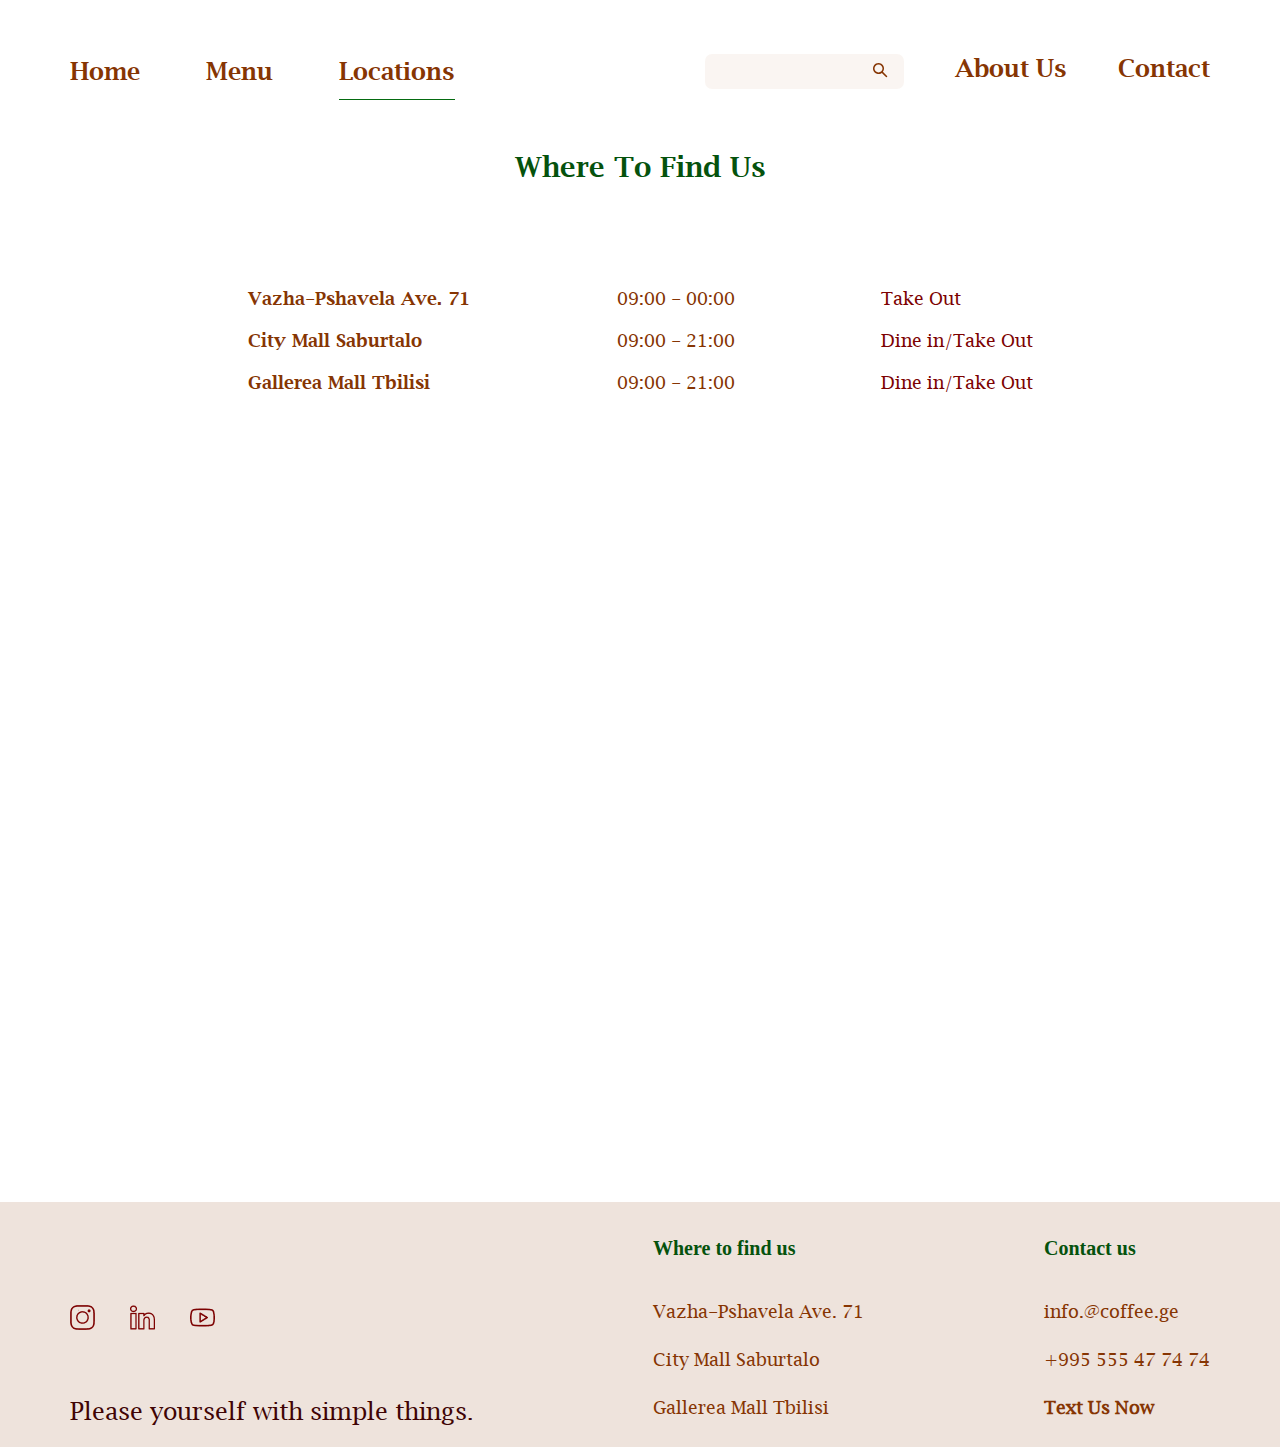
<file: assets/pages/locations.html>
<!DOCTYPE html>
<html lang="en">
<head>
    <meta charset="UTF-8">
    <meta http-equiv="X-UA-Compatible" content="IE=edge">
    <meta name="viewport" content="width=device-width, initial-scale=1.0">
    <link rel="stylesheet" href="../css/reset.css">
    <link rel="stylesheet" href="../css/style.css">
    <title>locations</title>
</head>
<body>
    <header>
        <nav class="container">
            <ul class="nav-pages">
                <div class="nav-bar left">
                 <li><a href="../../index.html">home</a></li>
                 <li><a href="menu.html">menu</a></li>
                 <li class="active-nav"><a href="locations.html">locations</a></li>
                </div>
                <div class="nav-bar right">
                    <li>
                        <form>
                            <input type="text">
                            <button type="submit">
                                <svg width="15" height="15" viewBox="0 0 15 15" fill="none" xmlns="http://www.w3.org/2000/svg">
                                    <path d="M5.50003 1.07809e-08C6.52393 -6.40861e-05 7.52751 0.285684 8.39781 0.825075C9.2681 1.36447 9.97055 2.13608 10.4261 3.05306C10.8816 3.97004 11.0721 4.99597 10.9762 6.01536C10.8802 7.03475 10.5017 8.00712 9.88304 8.823L14.03 12.97C14.163 13.104 14.2405 13.2832 14.2472 13.4719C14.2538 13.6605 14.1891 13.8447 14.0659 13.9878C13.9427 14.1308 13.7701 14.2221 13.5825 14.2434C13.395 14.2648 13.2062 14.2147 13.054 14.103L12.97 14.03L8.82304 9.883C8.12761 10.4102 7.31671 10.7643 6.45736 10.9161C5.59801 11.0679 4.71487 11.0131 3.8809 10.7561C3.04694 10.4992 2.28609 10.0474 1.66122 9.43827C1.03635 8.82911 0.565403 8.08001 0.287285 7.25286C0.00916761 6.4257 -0.0681353 5.54424 0.0617636 4.6813C0.191662 3.81837 0.525034 2.99872 1.03433 2.2901C1.54363 1.58148 2.21424 1.00421 2.99075 0.606002C3.76726 0.207794 4.62738 7.20708e-05 5.50003 1.07809e-08ZM5.50003 1.5C4.43917 1.5 3.42175 1.92143 2.67161 2.67157C1.92146 3.42172 1.50003 4.43913 1.50003 5.5C1.50003 6.56087 1.92146 7.57828 2.67161 8.32843C3.42175 9.07857 4.43917 9.5 5.50003 9.5C6.5609 9.5 7.57832 9.07857 8.32846 8.32843C9.07861 7.57828 9.50004 6.56087 9.50004 5.5C9.50004 4.43913 9.07861 3.42172 8.32846 2.67157C7.57832 1.92143 6.5609 1.5 5.50003 1.5Z" fill="#863503"/>
                                   </svg>
                            </button>
                        </form>
                    </li>
                    <li><a href="about.html">about us</a></li>
                    <li><a href="contact.html">contact</a></li>
                </div>
            </ul>
        </nav>
    </header>
    <main>
        <section>
            <div class="text-center locations-page-title">
                <h1 class="page-title">Where to Find Us</h1>
            </div>
            <div class="address-working-hours">
                <div class="location">
                    <ul>
                     <li><address><a href="https://goo.gl/maps/DxyVTSUKSdbcQd2bA">Vazha-Pshavela Ave. 71</a></address></li>
                     <li><address><a href="https://goo.gl/maps/JVw3XRH1pE8yoLAs9">City Mall Saburtalo</a></address></li>
                     <li><address><a href="https://goo.gl/maps/vhUvF9zXruh8FVucA">Gallerea Mall Tbilisi</a></address></li>
                    </ul>
                </div>
                <div class="working-hours">
                    <ul>
                        <li>09:00 - 00:00</li>
                        <li>09:00 - 21:00</li>
                        <li>09:00 - 21:00</li>
                    </ul>

                </div>
                <div class="service-type">
                    <ul>
                        <li>Take Out</li>
                        <li>Dine in/Take Out</li>
                        <li>Dine in/Take Out</li>
                    </ul>

                </div>
            </div>
            <div>
                <iframe class="map" src="https://www.google.com/maps/embed?pb=!1m18!1m12!1m3!1d2977.8464892603843!2d44.73548361556134!3d41.72383128303284!2m3!1f0!2f0!3f0!3m2!1i1024!2i768!4f13.1!3m3!1m2!1s0x40447311c5a4fd2d%3A0xb51a5da2ec2d9d2a!2z4YOh4YOY4YOX4YOYIOGDm-GDneGDmuGDmA!5e0!3m2!1ska!2sge!4v1677507746586!5m2!1ska!2sge" width="800" height="600" style="border:0;" allowfullscreen="" loading="lazy" referrerpolicy="no-referrer-when-downgrade"></iframe>
            </div>
        </section>
    </main>


    <footer>
        <div class="footer-menu container">
            <div class="social-media">
                <div class="social-media-icons">
                 <a href="#"><img src="../img/IG.png" alt="instagram logo"></a>
                 <a href="#"><img src="../img/LINKEDIN.png" alt="linkedin logo"></a>
                 <a href="#"><img src="../img/YOUTUBE.png" alt="youtube logo"></a>
                </div>
                <h4 class="slogan">Please yourself with simple things.</h4>
            </div>
            <div class="address-info">
                <h4>Where to find us</h4>
                <ul>
                    <li><address><a href="https://goo.gl/maps/DxyVTSUKSdbcQd2bA">Vazha-Pshavela Ave. 71</a></address></li>
                    <li><address><a href="https://goo.gl/maps/JVw3XRH1pE8yoLAs9">City Mall Saburtalo</a></address></li>
                    <li><address><a href="https://goo.gl/maps/vhUvF9zXruh8FVucA">Gallerea Mall Tbilisi</a></address></li>
                </ul>
            </div>
            <div class="contacts-info">
                <h4>Contact us</h4>
                <ul>
                    <li><address><a href="info.@coffee.ge">info.@coffee.ge</a></address></li>
                    <li><address><a href="+995 555 47 74 74 ">+995 555 47 74 74 </a></address></li>
                    <li class="contacts-slogan">Text Us Now</li>
                </ul>
    
            </div>
        </div>
    </footer>
</body>
</html>
</file>
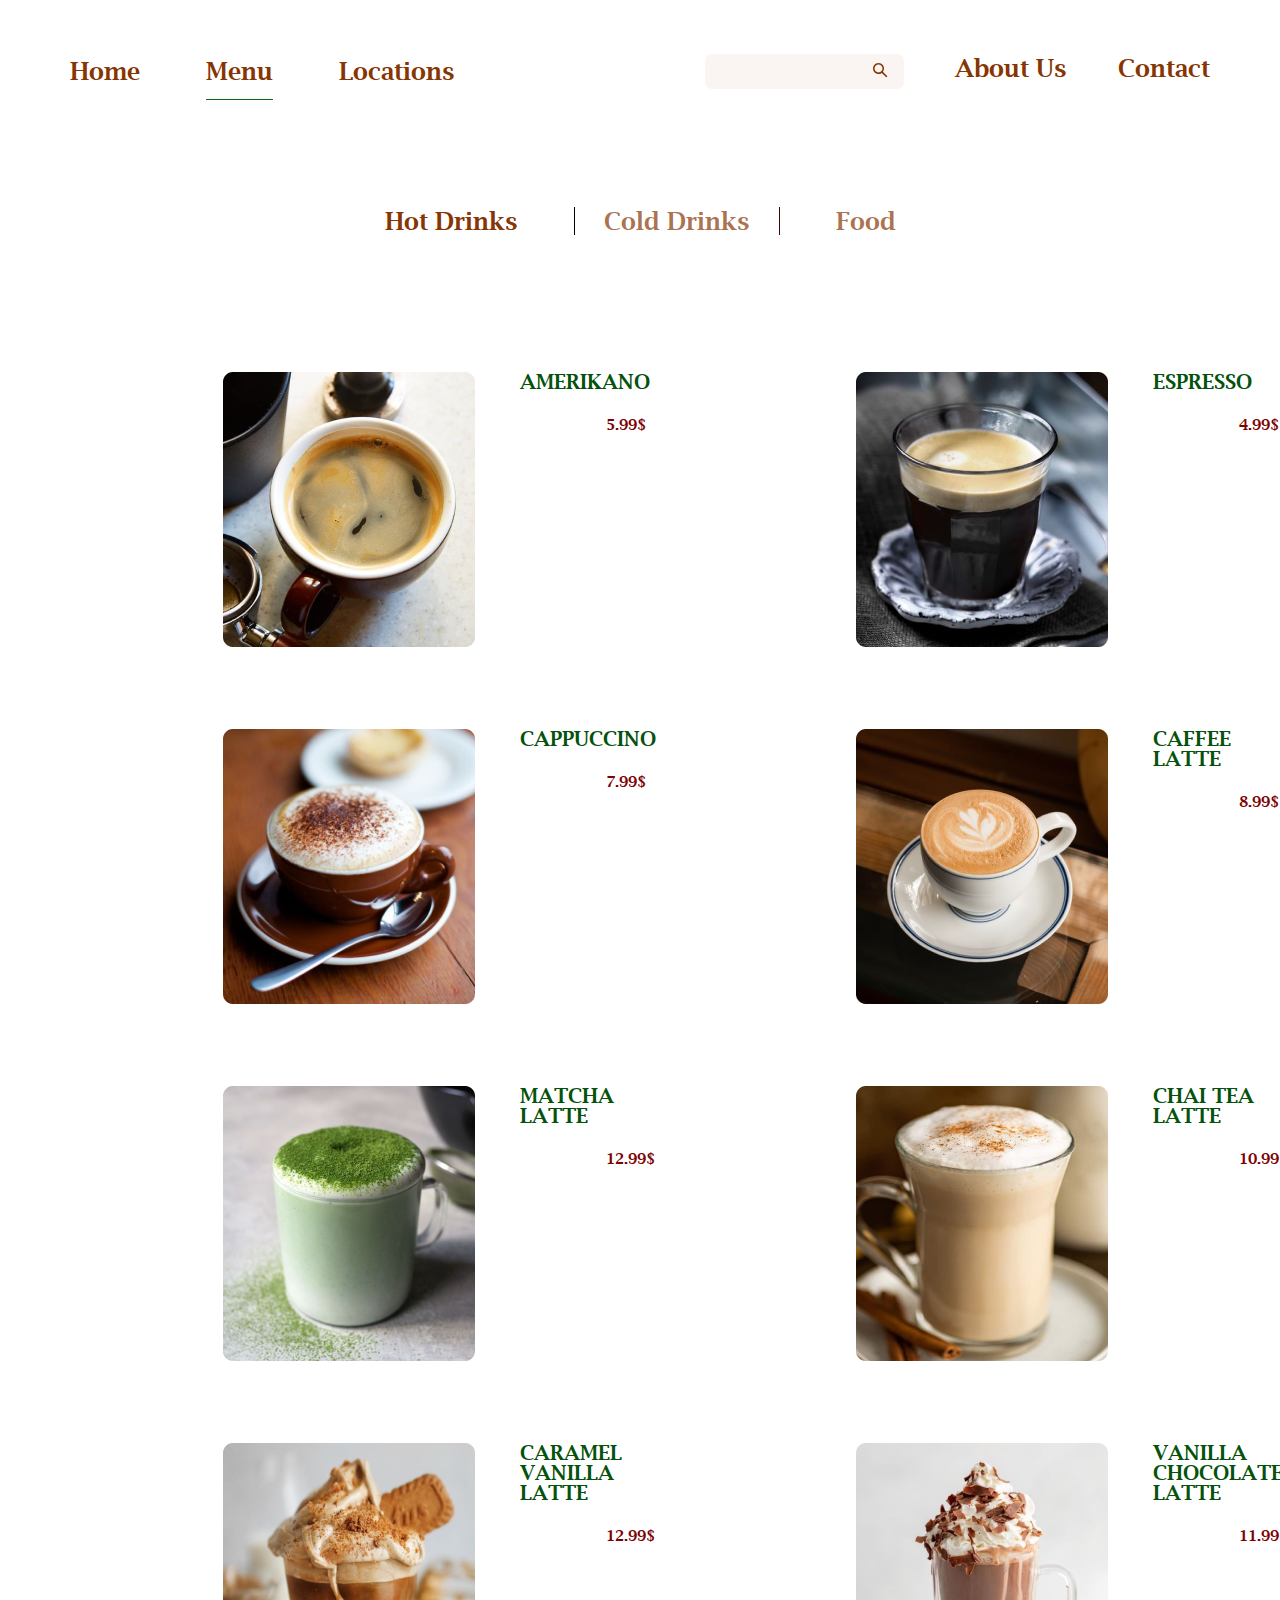
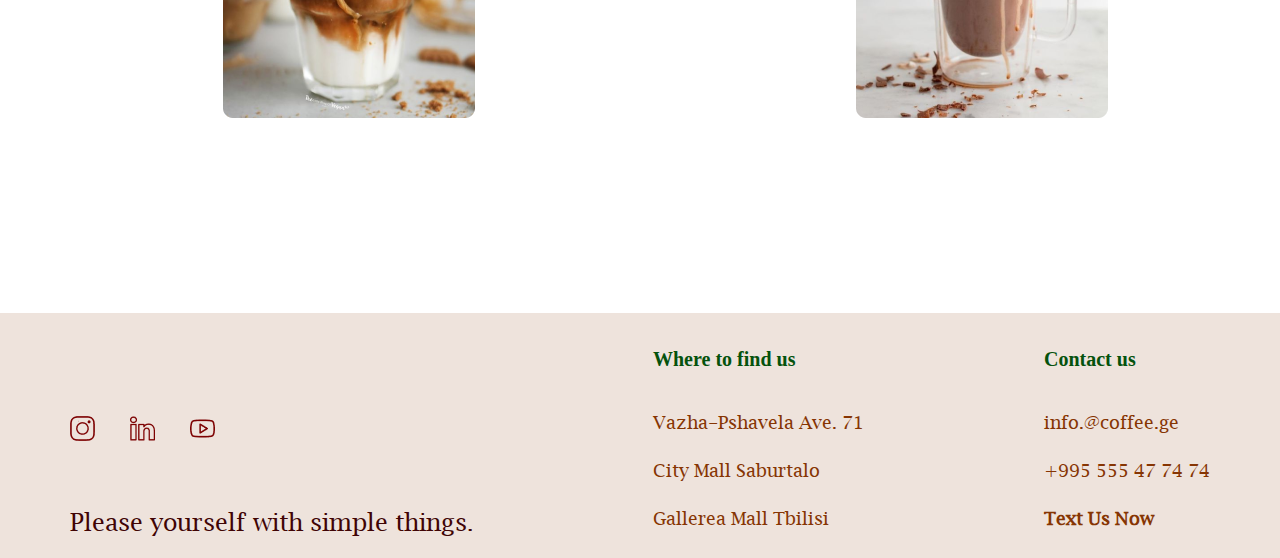
<file: assets/pages/menu.html>
<!DOCTYPE html>
<html lang="en">
<head>
    <meta charset="UTF-8">
    <meta http-equiv="X-UA-Compatible" content="IE=edge">
    <meta name="viewport" content="width=device-width, initial-scale=1.0">
    <link rel="stylesheet" href="../css/reset.css">
    <link rel="stylesheet" href="../css/style.css">
    <title>menu hot drinks</title>
</head>
<body>
    <header>
        <nav class="container">
            <ul class="nav-pages">
                <div class="nav-bar left">
                 <li><a href="../../index.html">home</a></li>
                 <li class="active-nav"><a href="menu.html">menu</a></li>
                 <li><a href="locations.html">locations</a></li>
                </div>
                <div class="nav-bar right">
                    <li>
                        <form>
                            <input type="text">
                            <button type="submit">
                                <svg width="15" height="15" viewBox="0 0 15 15" fill="none" xmlns="http://www.w3.org/2000/svg">
                                    <path d="M5.50003 1.07809e-08C6.52393 -6.40861e-05 7.52751 0.285684 8.39781 0.825075C9.2681 1.36447 9.97055 2.13608 10.4261 3.05306C10.8816 3.97004 11.0721 4.99597 10.9762 6.01536C10.8802 7.03475 10.5017 8.00712 9.88304 8.823L14.03 12.97C14.163 13.104 14.2405 13.2832 14.2472 13.4719C14.2538 13.6605 14.1891 13.8447 14.0659 13.9878C13.9427 14.1308 13.7701 14.2221 13.5825 14.2434C13.395 14.2648 13.2062 14.2147 13.054 14.103L12.97 14.03L8.82304 9.883C8.12761 10.4102 7.31671 10.7643 6.45736 10.9161C5.59801 11.0679 4.71487 11.0131 3.8809 10.7561C3.04694 10.4992 2.28609 10.0474 1.66122 9.43827C1.03635 8.82911 0.565403 8.08001 0.287285 7.25286C0.00916761 6.4257 -0.0681353 5.54424 0.0617636 4.6813C0.191662 3.81837 0.525034 2.99872 1.03433 2.2901C1.54363 1.58148 2.21424 1.00421 2.99075 0.606002C3.76726 0.207794 4.62738 7.20708e-05 5.50003 1.07809e-08ZM5.50003 1.5C4.43917 1.5 3.42175 1.92143 2.67161 2.67157C1.92146 3.42172 1.50003 4.43913 1.50003 5.5C1.50003 6.56087 1.92146 7.57828 2.67161 8.32843C3.42175 9.07857 4.43917 9.5 5.50003 9.5C6.5609 9.5 7.57832 9.07857 8.32846 8.32843C9.07861 7.57828 9.50004 6.56087 9.50004 5.5C9.50004 4.43913 9.07861 3.42172 8.32846 2.67157C7.57832 1.92143 6.5609 1.5 5.50003 1.5Z" fill="#863503"/>
                                   </svg>
                            </button>
                        </form>
                    </li>
                    <li><a href="about.html">about us</a></li>
                    <li><a href="contact.html">contact</a></li>
                </div>
            </ul>
        </nav>
        <nav class="second">
            <ul class="offers-page">
                <li class="active-offers-page a"><a href="menu.html">hot drinks</a></li>
                <li class="colds"><a href="colddrinks.html">cold drinks</a></li>
                <li><a href="food.html">food</a></li>
            </ul>
        </nav>
    </header>
    <main>
        <section class="products-menu">
            <div class="product">
                <div>
                    <img src="../img/menupage/hot drinks/amerikano.png" alt="amerikano">
                </div>
                <div>
                    <h4 class="product-type name">amerikano</h4>
                    <h5 class="product-cost price">5.99$</h5>
    
                </div>
            </div>
            <div class="product">
                <div>
                    <img src="../img/menupage/hot drinks/espresso.png" alt="espresso">
                </div>
                <div>
                    <h4 class="product-type name">espresso</h4>
                    <h5 class="product-cost price">4.99$</h5>
                </div>
            </div>
            <div class="product">
                <div>
                    <img src="../img/menupage/hot drinks/cappuccino.png" alt="cappuccino">
                </div>
                <div>
                    <h4 class="product-type name">cappuccino</h4>
                    <h5 class="product-cost price">7.99$</h5>
                </div>
            </div>
            <div class="product">
                <div>
                    <img src="../img/menupage/hot drinks/caffee latte.png" alt="latte">
                </div>
                <div>
                    <h4 class="product-type name">caffee latte</h4>
                    <h5 class="product-cost price">8.99$</h5>
                </div>
            </div>
            <div class="product">
                <div>
                    <img src="../img/menupage/hot drinks/matcha latte.png" alt="matcha latte">
                </div>
                <div>
                    <h4 class="product-type name">matcha latte</h4>
                    <h5 class="product-cost price">12.99$</h5>
                </div>
            </div>
            <div class="product">
                <div>
                    <img src="../img/menupage/hot drinks/chai tea latte.png" alt="chai tea latte">
                </div>
                <div>
                    <h4 class="product-type name">chai tea latte</h4>
                    <h5 class="product-cost price">10.99$</h5>
                </div>
            </div>
            <div class="product">
                <div>
                    <img src="../img/menupage/hot drinks/caramel vanilla latte.png" alt="caramel vanilla latte">
                </div>
                <div class="info">
                    <h4 class="product-type name">caramel vanilla latte</h4>
                    <h5 class="product-cost price">12.99$</h5>
                </div>
            </div>
            <div class="product">
                <div>
                    <img src="../img/menupage/hot drinks/vanila chocolate latte.png" alt="vanila chocolate latte">
                </div>
                <div class="info">
                    <h4 class="product-type name">vanilla chocolate latte</h4>
                    <h5 class="product-cost price">11.99$</h5>
                </div>
            </div>
        </section>
    </main>
    <footer>
        <div class="footer-menu container">
            <div class="social-media">
                <div class="social-media-icons">
                 <a href="#"><img src="../img/IG.png" alt="instagram logo"></a>
                 <a href="#"><img src="../img/LINKEDIN.png" alt="linkedin logo"></a>
                 <a href="#"><img src="../img/YOUTUBE.png" alt="youtube logo"></a>
                </div>
                <h4 class="slogan">Please yourself with simple things.</h4>
            </div>
            <div class="address-info">
                <h4>Where to find us</h4>
                <ul>
                    <li><address><a href="https://goo.gl/maps/DxyVTSUKSdbcQd2bA">Vazha-Pshavela Ave. 71</a></address></li>
                    <li><address><a href="https://goo.gl/maps/JVw3XRH1pE8yoLAs9">City Mall Saburtalo</a></address></li>
                    <li><address><a href="https://goo.gl/maps/vhUvF9zXruh8FVucA">Gallerea Mall Tbilisi</a></address></li>
                </ul>
            </div>
            <div class="contacts-info">
                <h4>Contact us</h4>
                <ul>
                    <li><address><a href="info.@coffee.ge">info.@coffee.ge</a></address></li>
                    <li><address><a href="+995 555 47 74 74 ">+995 555 47 74 74 </a></address></li>
                    <li class="contacts-slogan">Text Us Now</li>
                </ul>
    
            </div>
        </div>
    </footer>
</body>
</html>
</file>
<file: assets/css/style.css>
@font-face {
    font-family: 'lucida bright';
    src: url(../fonts/lucidabrightdemibold.ttf);
}
@font-face {
    font-family: 'lucida regular';
    src: url(../fonts/lucidabrightregular.ttf);
}
@font-face {
    font-family:'Lato', sans-serif;
    src: url(../fonts/Lato-Regular.ttf);
}
:root {
    --main-font:'lucida bright';
    --main-color:#863503;
    --title-color:#05520D;
    --input-color:#7D0202;
    --size-28:28px;
    --size-24:24px;
    --size-18:18px;
    --size-16:16px;
    --fw-bold:600;
    --fw-regular:400;
}
.active-nav {
    border-bottom: 1.5px solid #056B11;
}
.page-title {
    font-size: var(--size-28);
    color: var(--title-color);
    font-weight: var(--fw-bold);
    text-transform: capitalize;
    font-family: var(--main-font);
}
.text-format {
    font-size: var(--size-24);
    font-weight: var(--fw-regular);
    font-family:'lucida regular';
    color: var(--main-color);
}
.product-type {
    font-size: 20px;
    font-weight: var(--fw-bold);
    font-family: var(--main-font);
    color: var(--title-color);
}
.price {
    font-size: 15px;
    font-weight: var(--fw-bold);
    font-family: var(--main-font);
    color: var(--input-color);
}
.text-center {
    text-align: center;
}
.text-right {
    text-align: right;
}
body {
    background-color: #FFFFFF;
}
.container {
    max-width: 1140px;
    width: 90%;
    margin: 0 auto;
}
nav {
    padding: 54px 0px 50px;
}
.nav-pages {
    display: flex;
    justify-content: space-between;
    align-items: center;
}
.nav-bar {
    display: flex;
}
.left {
    gap: 66px;
}
.right {
    gap: 51px;
}
nav a {
    text-decoration: none;
    text-transform: capitalize;
    color: var(--main-color);
    font-size: var(--size-24);
    line-height: 28.27px;
    font-weight: var(--fw-bold);
    font-family:var(--main-font);
}
header form input {
    background-color: rgba(210, 158, 126, 0.1);
    border-radius: 7px;
    padding: 10px 11px;
    border: none;
}
header form  {
    position: relative;
}
header form button {
    position: absolute;
    right: 10px;
    top: 50%;
    transform: translateY(-50%);
    cursor: pointer;
}
.nav-pages li {
    padding-bottom: 14px;
}
.left li:hover {
    border-bottom: 1.5px solid #056B11;
}
.right li:not(:nth-child(1)):hover {
    border-bottom: 1.5px solid #056B11;
}
/*homepage*/
.company-concept {
    display: flex;
    align-items: center;
    gap: 63px;
    padding-left: 202px;
    background-color: rgba(134, 53, 3, 0.07);
}
.main-concept {
    margin-bottom: 189px;
}
.company-logo {
    transform: translateY(-10%);
}
.main-concept h1 {
    margin-top: 107px;
    font-size: 54px;
    font-weight: var(--fw-bold);
    font-family: var(--main-font);
    color: var(--main-color);
    margin-bottom: 43px;
}
.main-concept p {
    margin-bottom: 90px;
}
.coffee-image {
    height: 585px;
    margin-bottom: 137px;
}
.special-offers{
    margin-top: 126px;
}
.special-offers h2 {
    width: 267px;
    font-size: 32px;
    font-weight: var(--fw-bold);
    font-family: var(--main-font);
    color: var(--main-color);
    border-bottom: 1.5px solid var(--title-color);
    padding-bottom: 21px;
}
.offered-products {
    margin-top: 89px;
    margin-left: 19px;
    height: 402px;
    display: flex;
    justify-content: space-between;
}
.product-image:hover {
    transform: scale(1.1);
    transition: 1s;
}
.product-type-price {
    margin-top: 23px;
    display: flex;
    justify-content: space-between;
}

.section-footer {
    text-align: right;
    margin: 59px 0px 165px;
}
.section-footer button {
    background-color:#E9E9E9;
    border: 2px solid var(--title-color) ;
    border-radius: 15px;
    font-size: var(--size-18);
    font-weight:var(--fw-bold);
    font-family:var(--main-font);
    color: #000000;
    padding: 10px 27px 11px 28px;
    cursor: pointer;
}
.section-footer button:hover {
    background-color: var(--title-color);
    color: #FFFFFF;
}
/*footer*/
footer {
    background-color:rgba(183, 138, 109, 0.24);
}
.footer-menu {
    display: flex;
    justify-content: space-between;
}
.social-media {
    padding-top:103px;
}
.social-media-icons {
    display: flex;
    gap: 35px;
}
.slogan {
    margin-top: 66px;
    font-size: var(--size-24);
    font-weight: var(--fw-regular);
    font-family:'lucida regular';
    color: #400404;
}
.address-info,
.contacts-info {
    padding-top: 36px;
}
.address-info h4,
.contacts-info h4 {
    margin-bottom: 45px;
    font-size: 20px;
    font-weight:var(--fw-bold);
    color: var(--title-color);
}
footer address {
    margin-bottom: 30px;
}
footer address a {
    text-decoration: none;
    font-size: var(--size-18);
    font-weight:var(--fw-regular);
    font-family: 'lucida regular';
    color: var(--main-color);
}
.contacts-slogan {
    font-size: var(--size-18);
    font-weight: var(--fw-bold);
    font-family:'lucida regular';
    color: var(--main-color);
}
/*menu*/
.offers-page {
    display: flex;
    justify-content: center;
    gap: 56px;
}
.offers-page a {
    color:rgba(134, 53, 3, 0.7);
}
.active-offers-page a {
    color: var(--main-color);
}
.colds {
    border-left: 1px solid black;
    border-right: 1px solid #400404;
    padding: 0px 29px;
}
.products-menu {
    padding: 87px 98px 192px 223px;
    display: grid;
    grid-template-columns: repeat(2,1fr);
    column-gap: 200px;
    row-gap: 79px;
}
.product {
    display: flex;
    gap: 45px;
}
.product-cost {
    margin-top: 25px;
    margin-left: 86px;
}
.name {
    text-transform:uppercase;
}
/*locations*/

.address-working-hours {
    margin:109px 247px 138px 248px;
    display: flex;
    justify-content: space-between;
}
.address-working-hours li {
    margin-bottom: 24px;
}
.location address a {
    text-decoration: none;
    font-size: var(--size-18);
    font-weight:var(--fw-bold);
    font-family: var(--main-font);
    color: var(--main-color);
}
.working-hours li,
.service-type li {
    font-size: var(--size-18);
    font-weight: var(--fw-regular);
    font-family:'lucida regular';
}
.working-hours li {
    color: var(--main-color);
}
.service-type li {
    color: #7D0202;
}
.map {
    margin: 0px 290px 204px 290px;
    width: 861px;
    height: 441px;
    border-radius: 15.09px;
    transition-property: width,height,border-radius;
}
.map:hover {
    width: 897px;
    height: 459.85px;
    border-radius: 15.74px;
}
/*about*/
.about-company {
    margin: 125px 175px 133px 223px;
    display: grid;
    grid-template-columns: repeat(2,1fr);
    row-gap: 165px;
}
.company-history h2 {
    margin-bottom: 75px;
}
.company-vision h2 {
    margin-bottom: 78px;
}
.company-mission h2 {
    margin-bottom: 64px;
}
.story {
    width: 475px;
    height: 292px;
    line-height: 41.59px;
}
/*contact*/
.contact-page-title p {
    color: var(--main-color);
    font-size: var(--size-16);
    font-weight: var(--fw-bold);
    margin-top:32px;
}
.contact-page-title {
    margin-bottom: 102px;
}
.form-wrapper input,
.form-wrapper textarea {
    border-radius: 20px;
    border: 1px solid var(--main-color);
    padding: 20px 40px;
}
.form-wrapper input::placeholder,
.form-wrapper textarea::placeholder {
    color:var(--input-color);
    text-transform: capitalize;
}
.form-wrapper {
    display: grid;
    grid-template-columns: repeat(2,1fr);
    grid-gap: 20px;
}
.form-wrapper textarea {
    grid-column: 1/3;
    resize: none;
}
.form-wrapper span {
    justify-self: end;
    grid-column: 2/3;
    font-size: 17px;
    font-weight: 500;
    font-family:'Lato', sans-serif;
    color:var(--input-color);
}
.submit-button {
    margin-top: 26px;
    margin-bottom: 223px;
    justify-self: end;
    grid-column: 2/3;
    border: 2px solid var(--title-color);
    border-radius: 43px;
    padding: 10px 25px;
    font-size:var(--size-16);
    font-weight: 500;
    font-family: 'Lato', sans-serif;
    color: #000000;
    cursor: pointer;
}
.submit-button:hover {
    background-color: var(--title-color);
    color: #FFFFFF;
}
</file>
